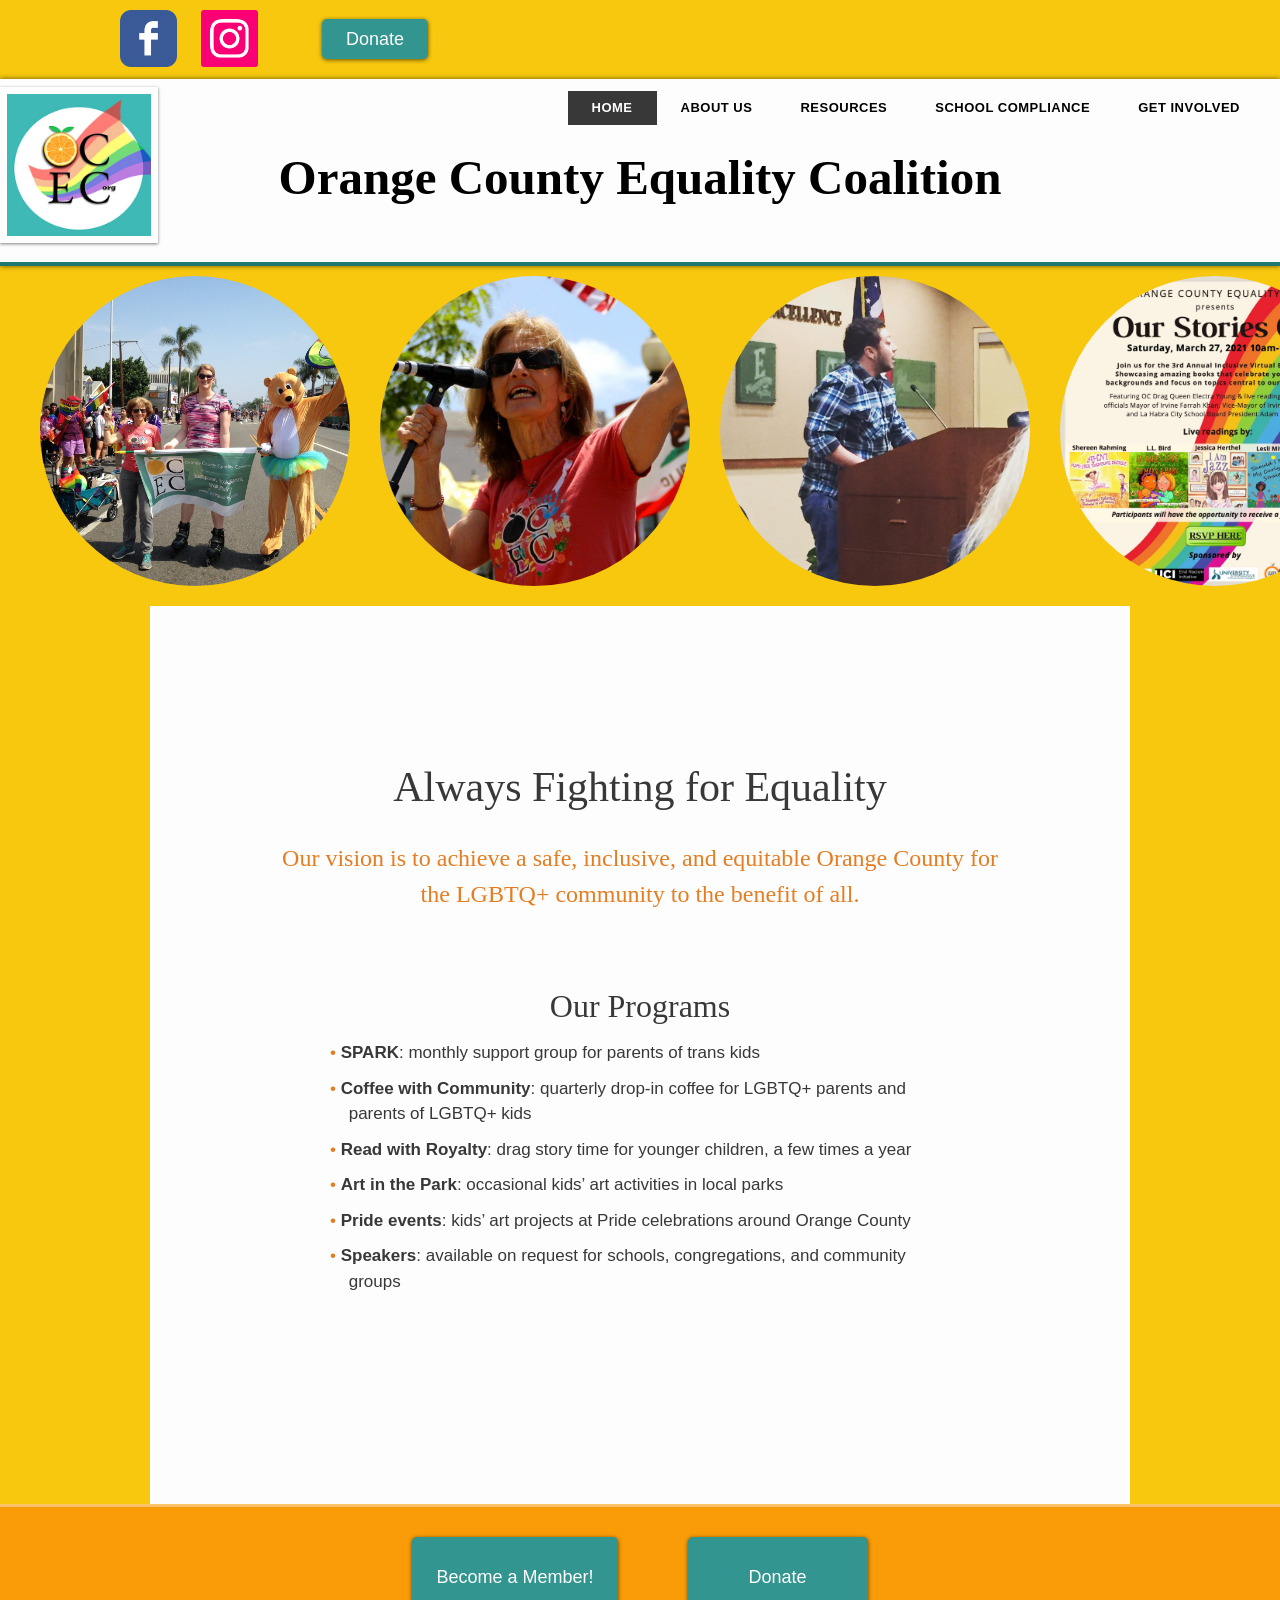
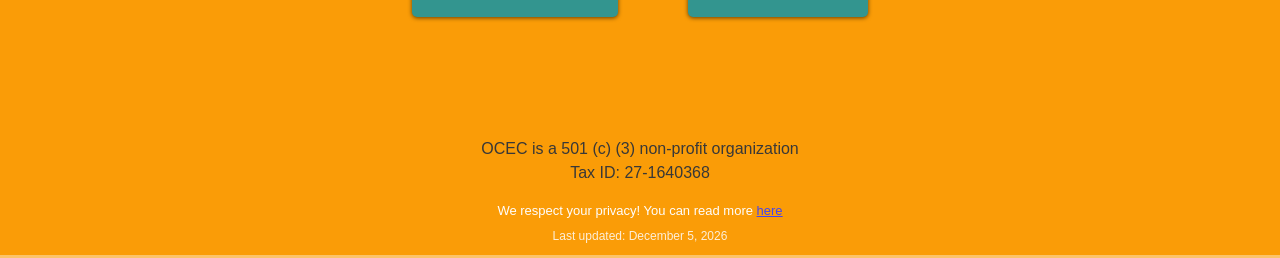
<file: docs/index.html>
<!DOCTYPE html>
<html lang="en">
<head>
  <meta charset="utf-8">
  <meta name="viewport" content="width=device-width, initial-scale=1">
  <title>Orange County Equality Coalition</title>
  <meta name="description" content="Orange County Equality Coalition engages with educational entities to ensure the fair, just and equal treatement of LGBT students. www.ocequality.org">
  <link rel="stylesheet" href="style.css">
  <link rel="icon" href="images/logo.jpg">
</head>
<body class="bg-yellow">

  <div class="topbar">
    <div class="social">
      <a href="https://www.facebook.com/ocequalitycoalition"><img src="images/icon-facebook.png" alt="Facebook"></a>
      <a href="https://www.instagram.com/oc_equality_coalition/"><img src="images/icon-instagram.png" alt="Instagram"></a>
    </div>
    <a class="btn" href="https://www.paypal.com/cgi-bin/webscr?cmd=_s-xclick&amp;hosted_button_id=NUNM4JJ5QY3QN">Donate</a>
  </div>

  <header class="site-header">
    <a class="logo" href="index.html"><img src="images/logo.jpg" alt="OCEC logo"></a>
    <nav class="site-nav">
      <ul>
        <li class="active"><a href="index.html">Home</a></li>
        <li><a href="about-us.html">About Us</a></li>
        <li><a href="resources.html">Resources</a>
          <ul>
            <li><a href="resources.html">General Resources</a></li>
            <li><a href="educational-support.html">Educational Support</a></li>
          </ul>
        </li>
        <li><a href="taskforce.html">School Compliance</a>
          <ul>
            <li><a href="school-compliance-task-force.html">School Compliance Task Force</a></li>
            <li><a href="legal-action.html">CA Dept of Ed. Lawsuit</a></li>
          </ul>
        </li>
        <li><a href="membership.html">Get Involved</a></li>
      </ul>
    </nav>
    <h1 class="site-title"><a href="index.html">Orange County Equality Coalition</a></h1>
  </header>

  <main>

    <div class="gallery">
      <img src="images/gallery-01.jpg" alt="">
      <img src="images/gallery-02.jpg" alt="">
      <img src="images/gallery-03.jpg" alt="">
      <img src="images/gallery-04.jpg" alt="">
      <img src="images/gallery-05.jpg" alt="">
      <img src="images/gallery-06.jpg" alt="">
      <img src="images/gallery-08.jpg" alt="">
      <img src="images/gallery-09.jpg" alt="">
      <img src="images/gallery-10.jpg" alt="">
      <img src="images/gallery-11.jpg" alt="">
      <img src="images/gallery-12.jpg" alt="">
      <img src="images/gallery-13.jpg" alt="">
      <img src="images/gallery-14.jpg" alt="">
      <img src="images/gallery-15.jpg" alt="">
      <img src="images/gallery-17.jpg" alt="">
      <img src="images/gallery-18.jpg" alt="">
      <img src="images/gallery-19.jpg" alt="">
      <img src="images/gallery-20.jpg" alt="">
      <img src="images/gallery-21.jpg" alt="">
      <img src="images/gallery-22.jpg" alt="">
    </div>

    <section class="home-panel">
      <h2>Always Fighting for Equality</h2>
      <p class="vision">Our vision is to achieve a safe, inclusive, and equitable Orange County for the LGBTQ+ community to the benefit of all.</p>
      <h2 class="programs-title">Our Programs</h2>
      <ul class="programs-list">
        <li><strong>SPARK</strong>: monthly support group for parents of trans kids</li>
        <li><strong>Coffee with Community</strong>: quarterly drop-in coffee for LGBTQ+ parents and parents of LGBTQ+ kids</li>
        <li><strong>Read with Royalty</strong>: drag story time for younger children, a few times a year</li>
        <li><strong>Art in the Park</strong>: occasional kids&rsquo; art activities in local parks</li>
        <li><strong>Pride events</strong>: kids&rsquo; art projects at Pride celebrations around Orange County</li>
        <li><strong>Speakers</strong>: available on request for schools, congregations, and community groups</li>
      </ul>
    </section>

  </main>

  <footer class="site-footer">
    <div class="actions">
      <a class="btn large" href="membership.html">Become a Member!</a>
      <a class="btn large" href="https://www.paypal.com/cgi-bin/webscr?cmd=_s-xclick&amp;hosted_button_id=NUNM4JJ5QY3QN">Donate</a>
    </div>
    <p class="note">OCEC is a 501 (c) (3) non-profit organization<br>Tax ID: 27-1640368</p>
    <p class="privacy">We respect your privacy! You can read more <a href="files/privacy-policy.pdf">here</a></p>
    <p class="last-updated">Last updated: <time id="last-updated"></time></p>
  </footer>

  <script src="site.js"></script>
</body>
</html>
</file>
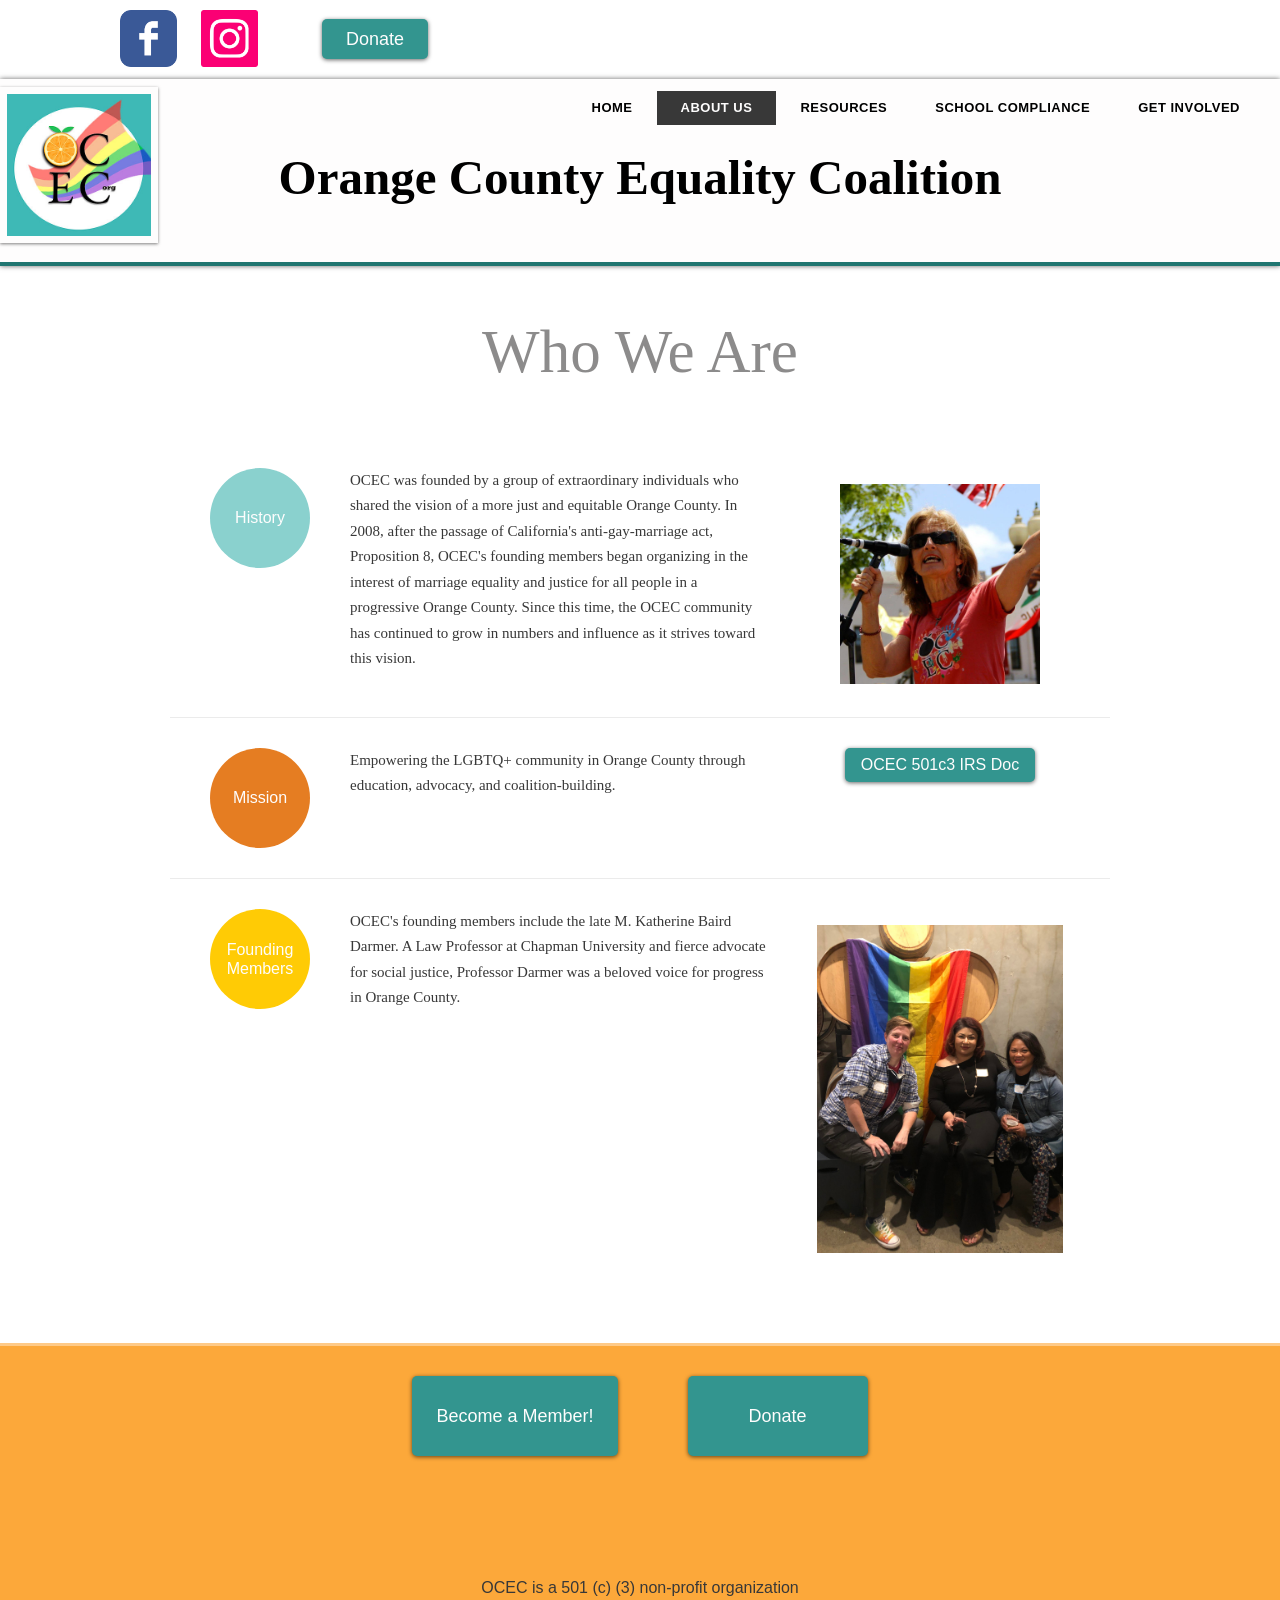
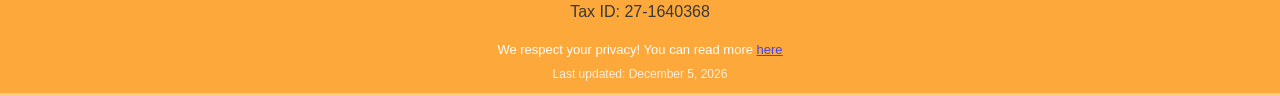
<file: docs/about-us.html>
<!DOCTYPE html>
<html lang="en">
<head>
  <meta charset="utf-8">
  <meta name="viewport" content="width=device-width, initial-scale=1">
  <title>About Us | Orange County Equality Coalition</title>
  <meta name="description" content="Orange County Equality Coalition is a collection of community members that are passinate about fostering equality in Orange County.">
  <link rel="stylesheet" href="style.css">
  <link rel="icon" href="images/logo.jpg">
</head>
<body class="">

  <div class="topbar">
    <div class="social">
      <a href="https://www.facebook.com/ocequalitycoalition"><img src="images/icon-facebook.png" alt="Facebook"></a>
      <a href="https://www.instagram.com/oc_equality_coalition/"><img src="images/icon-instagram.png" alt="Instagram"></a>
    </div>
    <a class="btn" href="https://www.paypal.com/cgi-bin/webscr?cmd=_s-xclick&amp;hosted_button_id=NUNM4JJ5QY3QN">Donate</a>
  </div>

  <header class="site-header">
    <a class="logo" href="index.html"><img src="images/logo.jpg" alt="OCEC logo"></a>
    <nav class="site-nav">
      <ul>
        <li><a href="index.html">Home</a></li>
        <li class="active"><a href="about-us.html">About Us</a></li>
        <li><a href="resources.html">Resources</a>
          <ul>
            <li><a href="educational-support.html">Educational Support</a></li>
          </ul>
        </li>
        <li><a href="taskforce.html">School Compliance</a>
          <ul>
            <li><a href="school-compliance-task-force.html">School Compliance Task Force</a></li>
            <li><a href="legal-action.html">CA Dept of Ed. Lawsuit</a></li>
          </ul>
        </li>
        <li><a href="membership.html">Get Involved</a></li>
      </ul>
    </nav>
    <h1 class="site-title"><a href="index.html">Orange County Equality Coalition</a></h1>
  </header>

  <main>

    <section class="content">
      <h2 class="page-title" style="font-size:61px">Who We Are</h2>
      <div class="rule"></div>

      <div class="about-row">
        <div class="badge teal">History</div>
        <p class="text">OCEC was founded by a group of extraordinary individuals who shared the vision of a more just and equitable Orange County. In 2008, after the passage of California's anti-gay-marriage act, Proposition 8, OCEC's founding members began organizing in the interest of marriage equality and justice for all people in a progressive Orange County. Since this time, the OCEC community has continued to grow in numbers and influence as it strives toward this vision.</p>
        <div class="side"><img src="images/about-history.jpg" alt="" width="200"></div>
      </div>

      <div class="about-row">
        <div class="badge orange">Mission</div>
        <p class="text">Empowering the LGBTQ+ community in Orange County through education, advocacy, and coalition-building.</p>
        <div class="side"><a class="btn small" href="files/ocec-501c3-irs-letter.pdf">OCEC 501c3 IRS Doc</a></div>
      </div>

      <div class="about-row">
        <div class="badge yellow">Founding Members</div>
        <p class="text">OCEC's founding members include the late M. Katherine Baird Darmer. A Law Professor at Chapman University and fierce advocate for social justice, Professor Darmer was a beloved voice for progress in Orange County.</p>
        <div class="side"><img src="images/about-founders.jpg" alt="" width="246"></div>
      </div>
    </section>

  </main>

  <footer class="site-footer">
    <div class="actions">
      <a class="btn large" href="membership.html">Become a Member!</a>
      <a class="btn large" href="https://www.paypal.com/cgi-bin/webscr?cmd=_s-xclick&amp;hosted_button_id=NUNM4JJ5QY3QN">Donate</a>
    </div>
    <p class="note">OCEC is a 501 (c) (3) non-profit organization<br>Tax ID: 27-1640368</p>
    <p class="privacy">We respect your privacy! You can read more <a href="files/privacy-policy.pdf">here</a></p>
    <p class="last-updated">Last updated: <time id="last-updated"></time></p>
  </footer>

  <script src="site.js"></script>
</body>
</html>
</file>
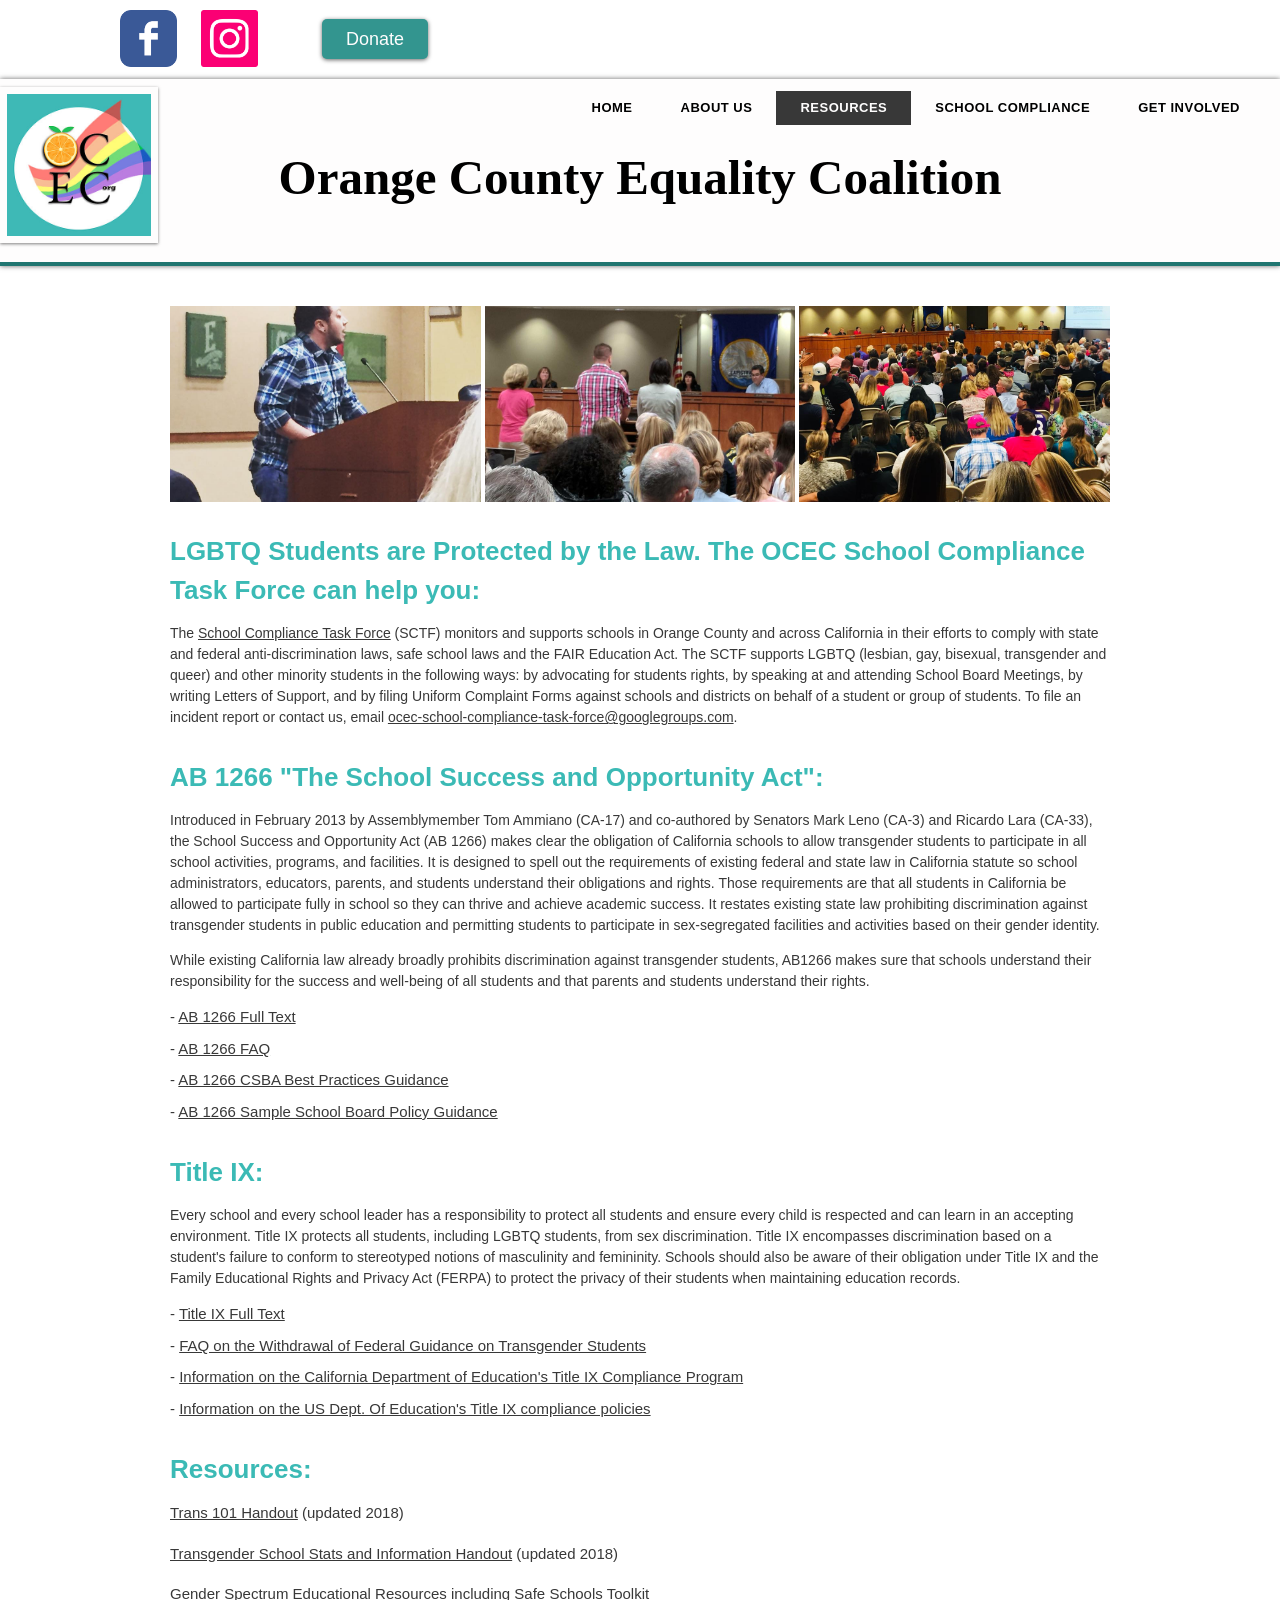
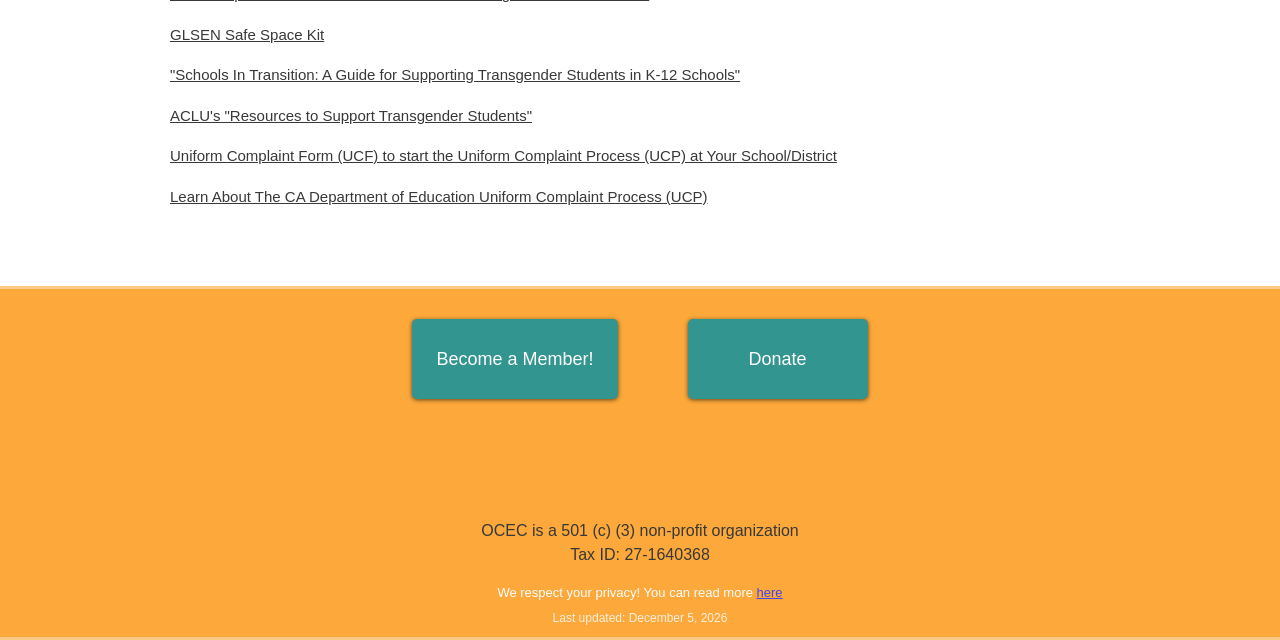
<file: docs/educational-support.html>
<!DOCTYPE html>
<html lang="en">
<head>
  <meta charset="utf-8">
  <meta name="viewport" content="width=device-width, initial-scale=1">
  <title>Educational Support | Orange County Equality Coalition</title>
  <meta name="description" content="">
  <link rel="stylesheet" href="style.css">
  <link rel="icon" href="images/logo.jpg">
</head>
<body class="">

  <div class="topbar">
    <div class="social">
      <a href="https://www.facebook.com/ocequalitycoalition"><img src="images/icon-facebook.png" alt="Facebook"></a>
      <a href="https://www.instagram.com/oc_equality_coalition/"><img src="images/icon-instagram.png" alt="Instagram"></a>
    </div>
    <a class="btn" href="https://www.paypal.com/cgi-bin/webscr?cmd=_s-xclick&amp;hosted_button_id=NUNM4JJ5QY3QN">Donate</a>
  </div>

  <header class="site-header">
    <a class="logo" href="index.html"><img src="images/logo.jpg" alt="OCEC logo"></a>
    <nav class="site-nav">
      <ul>
        <li><a href="index.html">Home</a></li>
        <li><a href="about-us.html">About Us</a></li>
        <li class="active"><a href="resources.html">Resources</a>
          <ul>
            <li><a href="educational-support.html">Educational Support</a></li>
          </ul>
        </li>
        <li><a href="taskforce.html">School Compliance</a>
          <ul>
            <li><a href="school-compliance-task-force.html">School Compliance Task Force</a></li>
            <li><a href="legal-action.html">CA Dept of Ed. Lawsuit</a></li>
          </ul>
        </li>
        <li><a href="membership.html">Get Involved</a></li>
      </ul>
    </nav>
    <h1 class="site-title"><a href="index.html">Orange County Equality Coalition</a></h1>
  </header>

  <main>

    <section class="content edu">
      <div class="banner">
        <img src="images/edu-banner-1.jpg" alt="">
        <img src="images/edu-banner-2.jpg" alt="">
        <img src="images/edu-banner-3.jpg" alt="">
      </div>

      <h2>LGBTQ Students are Protected by the Law. The OCEC School Compliance Task Force can help you:</h2>
      <p>The <a href="taskforce.html">School Compliance Task Force</a> (SCTF) monitors and supports schools in Orange County and across California in their efforts to comply with state and federal anti-discrimination laws, safe school laws and the FAIR Education Act. The SCTF supports LGBTQ (lesbian, gay, bisexual, transgender and queer) and other minority students in the following ways: by advocating for students rights, by speaking at and attending School Board Meetings, by writing Letters of Support, and by filing Uniform Complaint Forms against schools and districts on behalf of a student or group of students. To file an incident report or contact us, email <a href="mailto:ocec-school-compliance-task-force@googlegroups.com?subject=SCTF Help Request">ocec-school-compliance-task-force@googlegroups.com</a>.</p>

      <h2>AB 1266 "The School Success and Opportunity Act":</h2>
      <p>Introduced in February 2013 by Assemblymember Tom Ammiano (CA-17) and co-authored by Senators Mark Leno (CA-3) and Ricardo Lara (CA-33), the School Success and Opportunity Act (AB 1266) makes clear the obligation of California schools to allow transgender students to participate in all school activities, programs, and facilities. It is designed to spell out the requirements of existing federal and state law in California statute so school administrators, educators, parents, and students understand their obligations and rights. Those requirements are that all students in California be allowed to participate fully in school so they can thrive and achieve academic success. It restates existing state law prohibiting discrimination against transgender students in public education and permitting students to participate in sex-segregated facilities and activities based on their gender identity.</p>
      <p>While existing California law already broadly prohibits discrimination against transgender students, AB1266 makes sure that schools understand their responsibility for the success and well-being of all students and that parents and students understand their rights.</p>
      <ul class="links">
        <li><a href="http://leginfo.legislature.ca.gov/faces/billNavClient.xhtml?bill_id=200320040AB1266">AB 1266 Full Text</a></li>
        <li><a href="https://www.cde.ca.gov/re/di/eo/faqs.asp">AB 1266 FAQ</a></li>
        <li><a href="https://www.csba.org/Advocacy/~/media/CSBA/Files/Advocacy/ELA/2014_03_AB1266_FinalGuidance.ashx">AB 1266 CSBA Best Practices Guidance</a></li>
        <li><a href="http://www.smcoe.org/assets/files/AB1266%20(1).pdf">AB 1266 Sample School Board Policy Guidance</a></li>
      </ul>

      <h2>Title IX:</h2>
      <p>Every school and every school leader has a responsibility to protect all students and ensure every child is respected and can learn in an accepting environment. Title IX protects all students, including LGBTQ students, from sex discrimination. Title IX encompasses discrimination based on a student's failure to conform to stereotyped notions of masculinity and femininity. Schools should also be aware of their obligation under Title IX and the Family Educational Rights and Privacy Act (FERPA) to protect the privacy of their students when maintaining education records.</p>
      <ul class="links">
        <li><a href="https://www.dol.gov/oasam/regs/statutes/titleix.htm">Title IX Full Text</a></li>
        <li><a href="https://www.transequality.org/sites/default/files/docs/resources/FAQ%20on%20the%20withdrawal%20of%20federal%20guidance%20on%20transgender%20students_0.pdf">FAQ on the Withdrawal of Federal Guidance on Transgender Students</a></li>
        <li><a href="http://www.cde.ca.gov/re/di/eo/genequitytitleix.asp">Information on the California Department of Education's Title IX Compliance Program</a></li>
        <li><a href="https://www2.ed.gov/about/offices/list/ocr/docs/tix_dis.html">Information on the US Dept. Of Education's Title IX compliance policies</a></li>
      </ul>

      <h2>Resources:</h2>
      <ul class="links spaced">
        <li><a href="files/trans-101-handout-2018.pdf">Trans 101 Handout</a> (updated 2018)</li>
        <li><a href="files/transgender-school-stats-handout-2018.pdf">Transgender School Stats and Information Handout</a> (updated 2018)</li>
        <li><a href="https://www.genderspectrum.org/resources/education-2/">Gender Spectrum Educational Resources including Safe Schools Toolkit</a></li>
        <li><a href="https://www.glsen.org/safespace">GLSEN Safe Space Kit</a></li>
        <li><a href="https://www.genderspectrum.org/staging/wp-content/uploads/2015/08/Schools-in-Transition-2015.pdf">"Schools In Transition: A Guide for Supporting Transgender Students in K-12 Schools"</a></li>
        <li><a href="https://www.aclu.org/library-lgbt-youth-schools-resources-and-links">ACLU's "Resources to Support Transgender Students"</a></li>
        <li><a href="files/uniform-complaint-form.docx">Uniform Complaint Form (UCF) to start the Uniform Complaint Process (UCP) at Your School/District</a></li>
        <li><a href="http://www.cde.ca.gov/re/cp/uc/">Learn About The CA Department of Education Uniform Complaint Process (UCP)</a></li>
      </ul>
    </section>

  </main>

  <footer class="site-footer">
    <div class="actions">
      <a class="btn large" href="membership.html">Become a Member!</a>
      <a class="btn large" href="https://www.paypal.com/cgi-bin/webscr?cmd=_s-xclick&amp;hosted_button_id=NUNM4JJ5QY3QN">Donate</a>
    </div>
    <p class="note">OCEC is a 501 (c) (3) non-profit organization<br>Tax ID: 27-1640368</p>
    <p class="privacy">We respect your privacy! You can read more <a href="files/privacy-policy.pdf">here</a></p>
    <p class="last-updated">Last updated: <time id="last-updated"></time></p>
  </footer>

  <script src="site.js"></script>
</body>
</html>
</file>
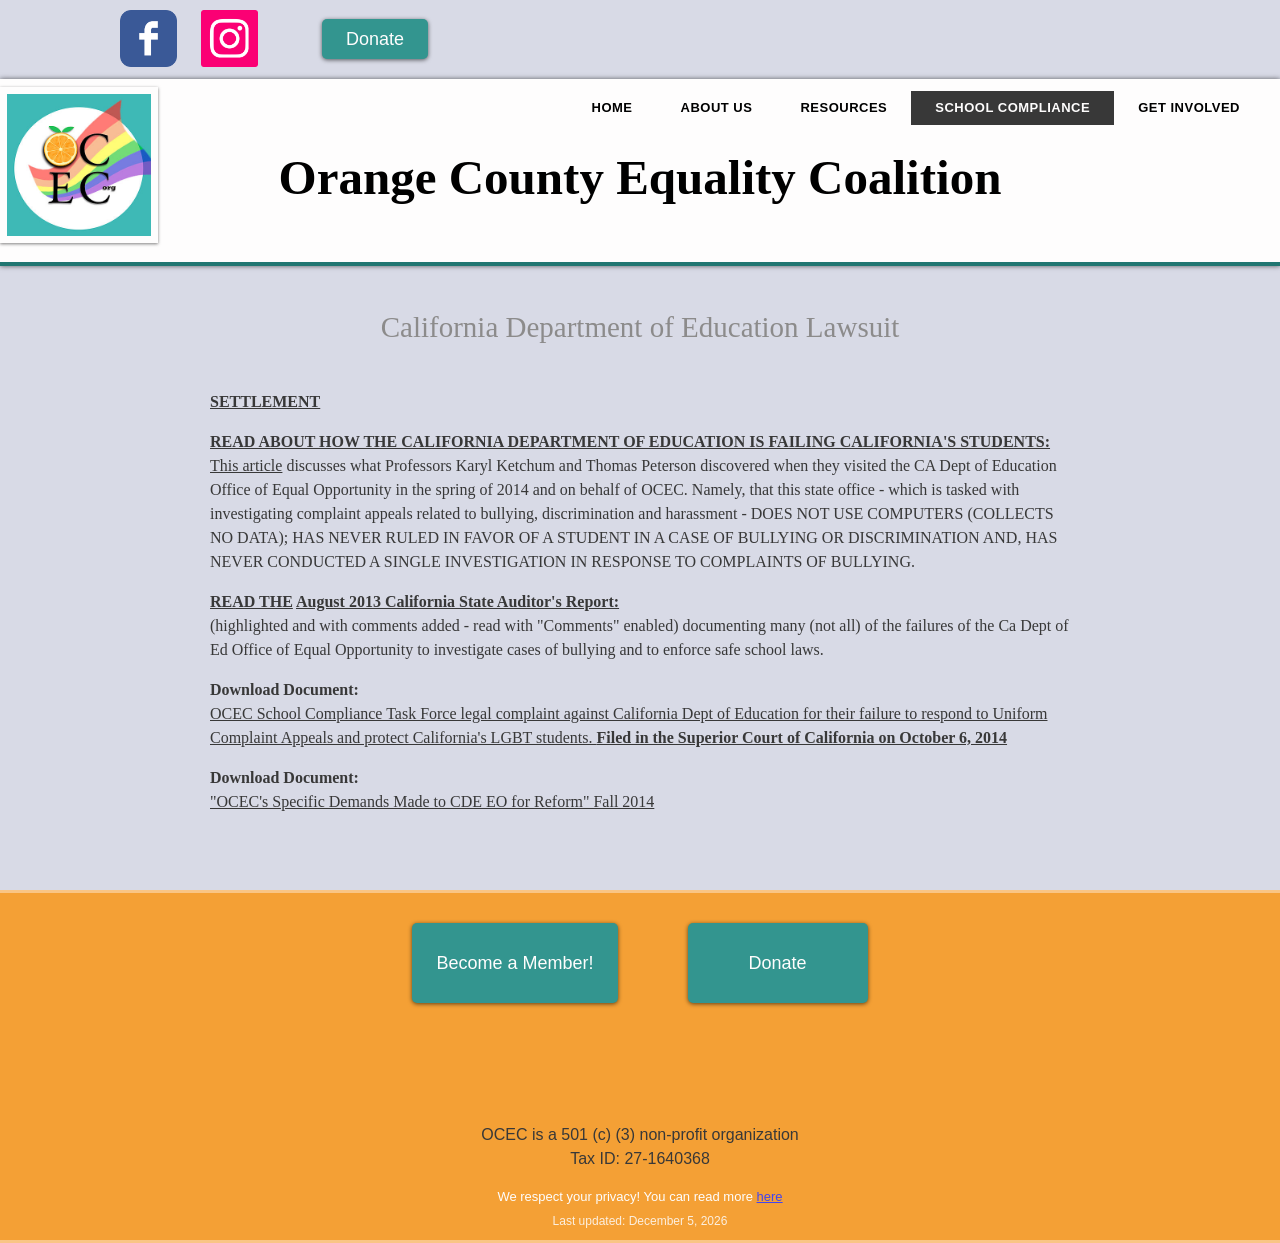
<file: docs/legal-action.html>
<!DOCTYPE html>
<html lang="en">
<head>
  <meta charset="utf-8">
  <meta name="viewport" content="width=device-width, initial-scale=1">
  <title>Legal Actions | Orange County Equality Coalition</title>
  <meta name="description" content="">
  <link rel="stylesheet" href="style.css">
  <link rel="icon" href="images/logo.jpg">
</head>
<body class="bg-lavender">

  <div class="topbar">
    <div class="social">
      <a href="https://www.facebook.com/ocequalitycoalition"><img src="images/icon-facebook.png" alt="Facebook"></a>
      <a href="https://www.instagram.com/oc_equality_coalition/"><img src="images/icon-instagram.png" alt="Instagram"></a>
    </div>
    <a class="btn" href="https://www.paypal.com/cgi-bin/webscr?cmd=_s-xclick&amp;hosted_button_id=NUNM4JJ5QY3QN">Donate</a>
  </div>

  <header class="site-header">
    <a class="logo" href="index.html"><img src="images/logo.jpg" alt="OCEC logo"></a>
    <nav class="site-nav">
      <ul>
        <li><a href="index.html">Home</a></li>
        <li><a href="about-us.html">About Us</a></li>
        <li><a href="resources.html">Resources</a>
          <ul>
            <li><a href="educational-support.html">Educational Support</a></li>
          </ul>
        </li>
        <li class="active"><a href="taskforce.html">School Compliance</a>
          <ul>
            <li><a href="school-compliance-task-force.html">School Compliance Task Force</a></li>
            <li><a href="legal-action.html">CA Dept of Ed. Lawsuit</a></li>
          </ul>
        </li>
        <li><a href="membership.html">Get Involved</a></li>
      </ul>
    </nav>
    <h1 class="site-title"><a href="index.html">Orange County Equality Coalition</a></h1>
  </header>

  <main>

    <section class="content narrow prose legal">
      <h2 class="page-title" style="font-size:29px"><a href="files/sctf-complaint-v-cde-2014-10-06.pdf" style="text-decoration:none">California Department of Education Lawsuit</a></h2>

      <p><a href="files/cde-lawsuit-settlement.pdf"><strong>SETTLEMENT</strong></a></p>

      <p><a href="files/cde-failing-students-ketchum-peterson.pdf"><strong>READ ABOUT HOW THE CALIFORNIA DEPARTMENT OF EDUCATION IS FAILING CALIFORNIA'S STUDENTS:</strong></a><br>
      <a href="files/cde-failing-students-ketchum-peterson.pdf">This article</a> discusses what Professors Karyl Ketchum and Thomas Peterson discovered when they visited the CA Dept of Education Office of Equal Opportunity in the spring of 2014 and on behalf of OCEC. Namely, that this state office - which is tasked with investigating complaint appeals related to bullying, discrimination and harassment - DOES NOT USE COMPUTERS (COLLECTS NO DATA); HAS NEVER RULED IN FAVOR OF A STUDENT IN A CASE OF BULLYING OR DISCRIMINATION AND, HAS NEVER CONDUCTED A SINGLE INVESTIGATION IN RESPONSE TO COMPLAINTS OF BULLYING.</p>

      <p><strong><u>READ THE</u> <a href="files/ca-state-auditor-report-2013-annotated.pdf">August 2013 California State Auditor's Report:</a></strong><br>
      (highlighted and with comments added - read with "Comments" enabled) documenting many (not all) of the failures of the Ca Dept of Ed Office of Equal Opportunity to investigate cases of bullying and to enforce safe school laws.</p>

      <p><strong>Download Document:</strong><br>
      <a href="files/sctf-complaint-v-cde-2014-10-06.pdf">OCEC School Compliance Task Force legal complaint against California Dept of Education for their failure to respond to Uniform Complaint Appeals and protect California's LGBT students. <strong>Filed in the Superior Court of California on October 6, 2014</strong></a></p>

      <p><strong>Download Document:</strong><br>
      <a href="files/ocec-demands-to-cde-eo-fall-2014.pdf">"OCEC's Specific Demands Made to CDE EO for Reform" Fall 2014</a></p>
    </section>

  </main>

  <footer class="site-footer">
    <div class="actions">
      <a class="btn large" href="membership.html">Become a Member!</a>
      <a class="btn large" href="https://www.paypal.com/cgi-bin/webscr?cmd=_s-xclick&amp;hosted_button_id=NUNM4JJ5QY3QN">Donate</a>
    </div>
    <p class="note">OCEC is a 501 (c) (3) non-profit organization<br>Tax ID: 27-1640368</p>
    <p class="privacy">We respect your privacy! You can read more <a href="files/privacy-policy.pdf">here</a></p>
    <p class="last-updated">Last updated: <time id="last-updated"></time></p>
  </footer>

  <script src="site.js"></script>
</body>
</html>
</file>
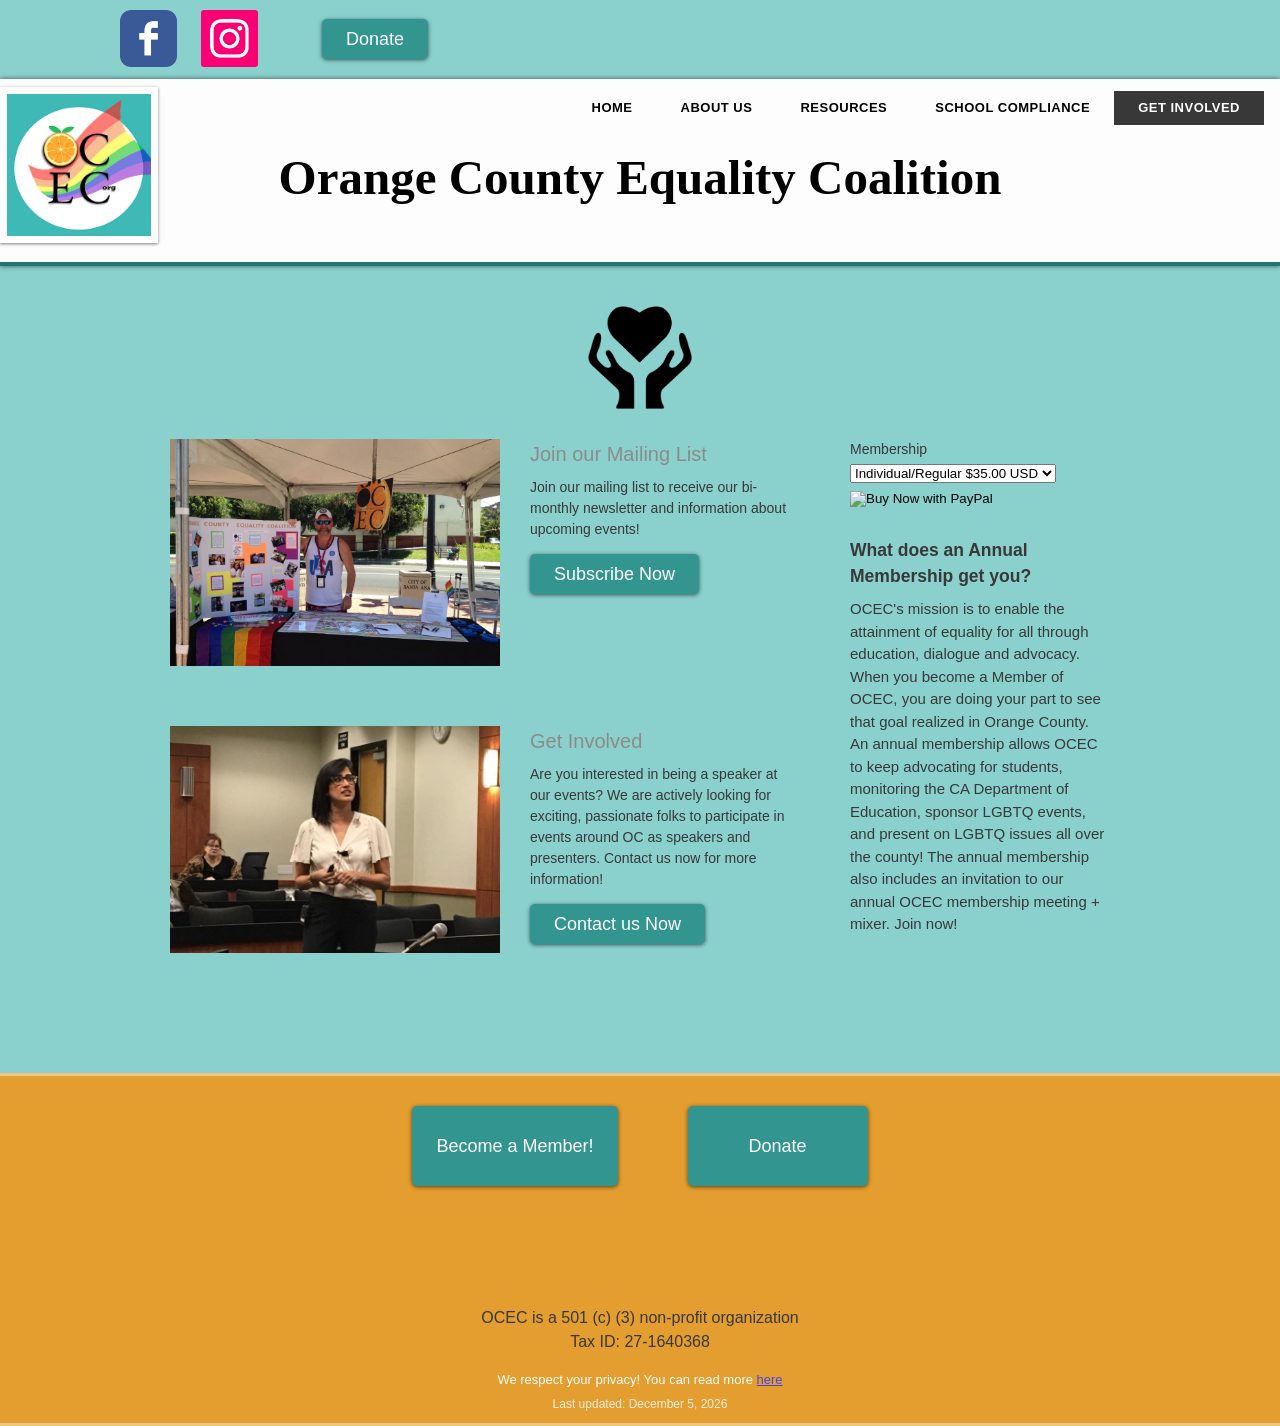
<file: docs/membership.html>
<!DOCTYPE html>
<html lang="en">
<head>
  <meta charset="utf-8">
  <meta name="viewport" content="width=device-width, initial-scale=1">
  <title>Membership | Orange County Equality Coalition</title>
  <meta name="description" content="">
  <link rel="stylesheet" href="style.css">
  <link rel="icon" href="images/logo.jpg">
</head>
<body class="bg-teal">

  <div class="topbar">
    <div class="social">
      <a href="https://www.facebook.com/ocequalitycoalition"><img src="images/icon-facebook.png" alt="Facebook"></a>
      <a href="https://www.instagram.com/oc_equality_coalition/"><img src="images/icon-instagram.png" alt="Instagram"></a>
    </div>
    <a class="btn" href="https://www.paypal.com/cgi-bin/webscr?cmd=_s-xclick&amp;hosted_button_id=NUNM4JJ5QY3QN">Donate</a>
  </div>

  <header class="site-header">
    <a class="logo" href="index.html"><img src="images/logo.jpg" alt="OCEC logo"></a>
    <nav class="site-nav">
      <ul>
        <li><a href="index.html">Home</a></li>
        <li><a href="about-us.html">About Us</a></li>
        <li><a href="resources.html">Resources</a>
          <ul>
            <li><a href="educational-support.html">Educational Support</a></li>
          </ul>
        </li>
        <li><a href="taskforce.html">School Compliance</a>
          <ul>
            <li><a href="school-compliance-task-force.html">School Compliance Task Force</a></li>
            <li><a href="legal-action.html">CA Dept of Ed. Lawsuit</a></li>
          </ul>
        </li>
        <li class="active"><a href="membership.html">Get Involved</a></li>
      </ul>
    </nav>
    <h1 class="site-title"><a href="index.html">Orange County Equality Coalition</a></h1>
  </header>

  <main>

    <section class="content">
      <img class="icon-center" src="images/icon-heart-hands.png" alt="">

      <div class="two-col">
        <div>
          <div class="feature-row">
            <img src="images/membership-booth.jpg" alt="">
            <div>
              <h3>Join our Mailing List</h3>
              <p>Join our mailing list to receive our bi-monthly newsletter and information about upcoming events!</p>
              <a class="btn" href="http://ocequality.us13.list-manage.com/subscribe?u=32cebb1883b3714039d7b4fb1&amp;id=360f5e3c44">Subscribe Now</a>
            </div>
          </div>

          <div class="feature-row">
            <img src="images/membership-speaker.jpg" alt="">
            <div>
              <h3>Get Involved</h3>
              <p>Are you interested in being a speaker at our events? We are actively looking for exciting, passionate folks to participate in events around OC as speakers and presenters. Contact us now for more information!</p>
              <a class="btn" href="mailto:ocequality@gmail.com?subject=I want to be part of OCEC!">Contact us Now</a>
            </div>
          </div>
        </div>

        <aside>
          <form class="paypal-membership" action="https://www.paypal.com/cgi-bin/webscr" method="post" target="_top">
            <input type="hidden" name="cmd" value="_s-xclick">
            <input type="hidden" name="hosted_button_id" value="RUN8XRRLFBSPL">
            <input type="hidden" name="on0" value="Membership">
            <input type="hidden" name="currency_code" value="USD">
            <label for="membership-level">Membership</label>
            <select id="membership-level" name="os0">
              <option value="Individual/Regular">Individual/Regular $35.00 USD</option>
              <option value="Family">Family $50.00 USD</option>
              <option value="Student">Student $10.00 USD</option>
              <option value="Senior (60+)">Senior (60+) $25.00 USD</option>
              <option value="Senior Family">Senior Family $40.00 USD</option>
              <option value="Lifetime">Lifetime $1,000.00 USD</option>
            </select>
            <input type="image" src="https://www.paypalobjects.com/en_US/i/btn/btn_buynowCC_LG.gif" name="submit" alt="Buy Now with PayPal">
          </form>

          <h3><strong>What does an Annual Membership get you?</strong></h3>
          <p>OCEC's mission is to enable the attainment of equality for all through education, dialogue and advocacy. When you become a Member of OCEC, you are doing your part to see that goal realized in Orange County. An annual membership allows OCEC to keep advocating for students, monitoring the CA Department of Education, sponsor LGBTQ events, and present on LGBTQ issues all over the county! The annual membership also includes an invitation to our annual OCEC membership meeting + mixer. Join now!</p>
        </aside>
      </div>
    </section>

  </main>

  <footer class="site-footer">
    <div class="actions">
      <a class="btn large" href="membership.html">Become a Member!</a>
      <a class="btn large" href="https://www.paypal.com/cgi-bin/webscr?cmd=_s-xclick&amp;hosted_button_id=NUNM4JJ5QY3QN">Donate</a>
    </div>
    <p class="note">OCEC is a 501 (c) (3) non-profit organization<br>Tax ID: 27-1640368</p>
    <p class="privacy">We respect your privacy! You can read more <a href="files/privacy-policy.pdf">here</a></p>
    <p class="last-updated">Last updated: <time id="last-updated"></time></p>
  </footer>

  <script src="site.js"></script>
</body>
</html>
</file>
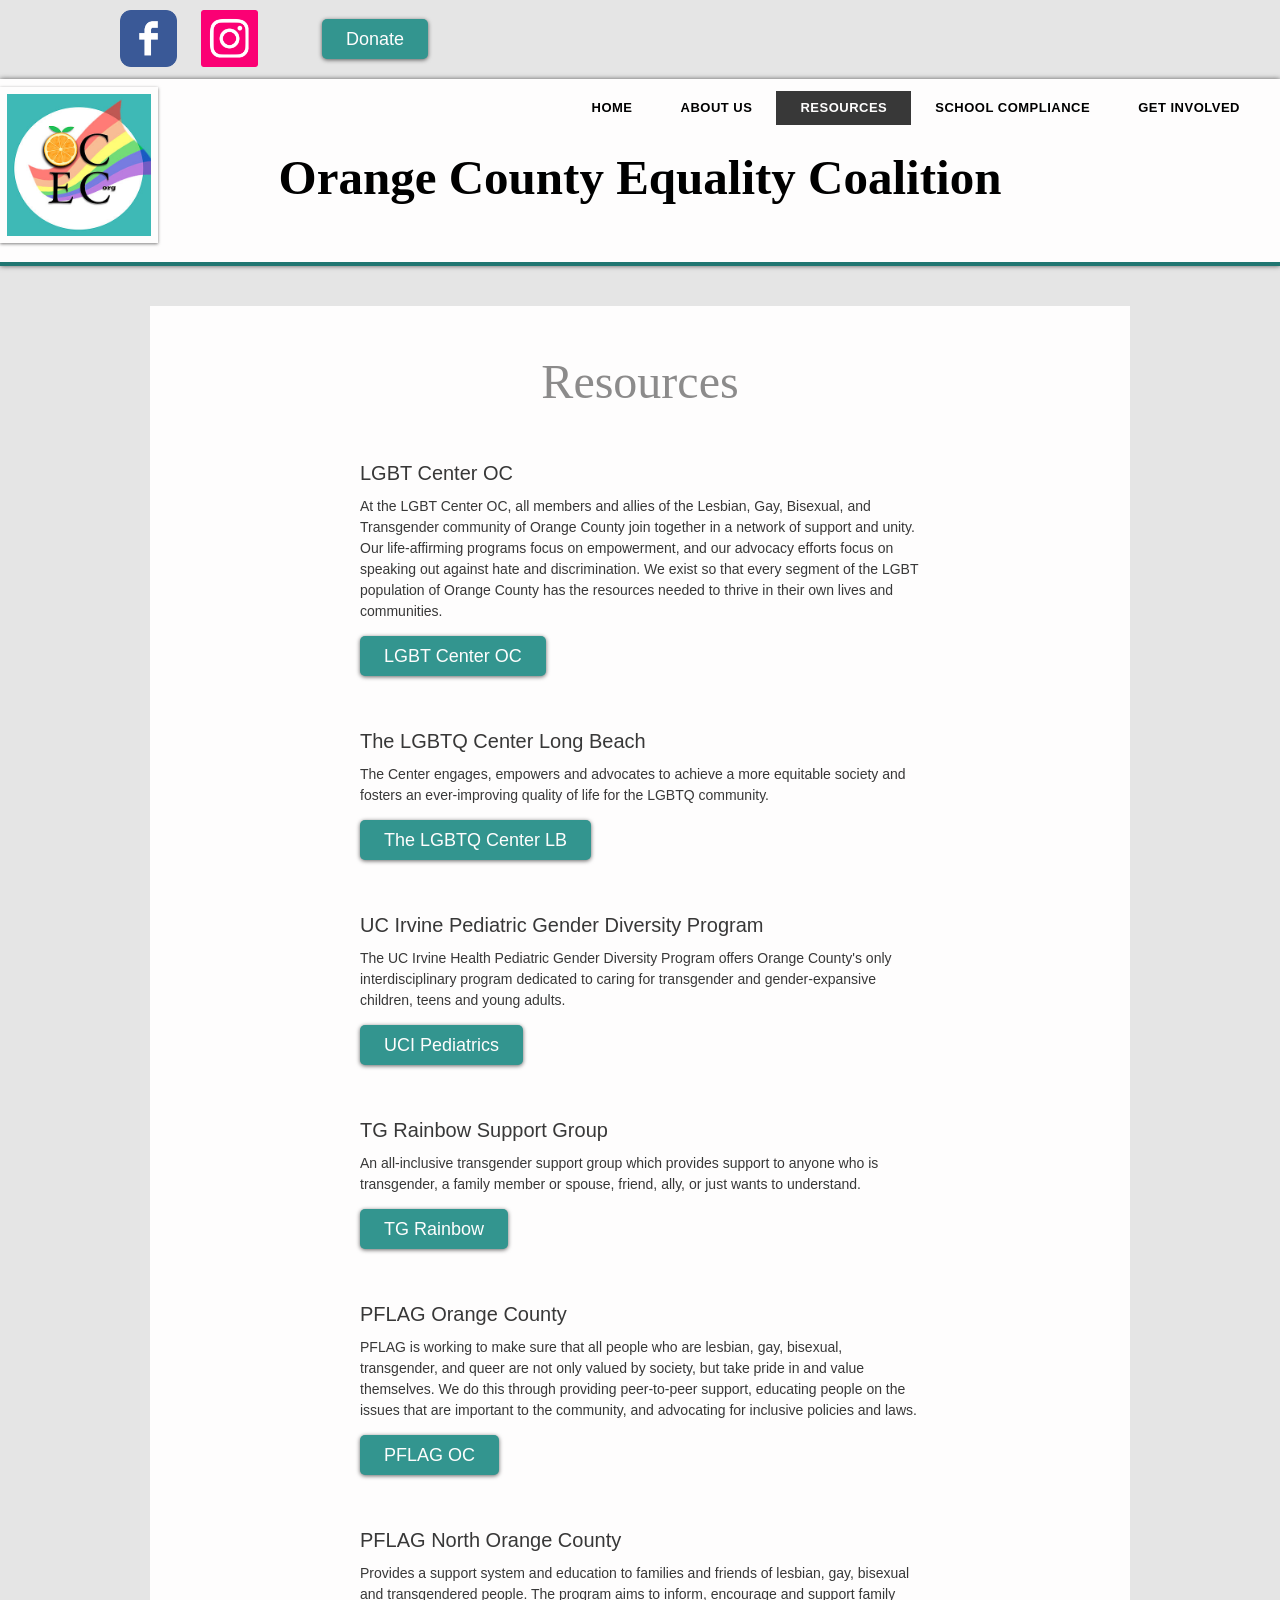
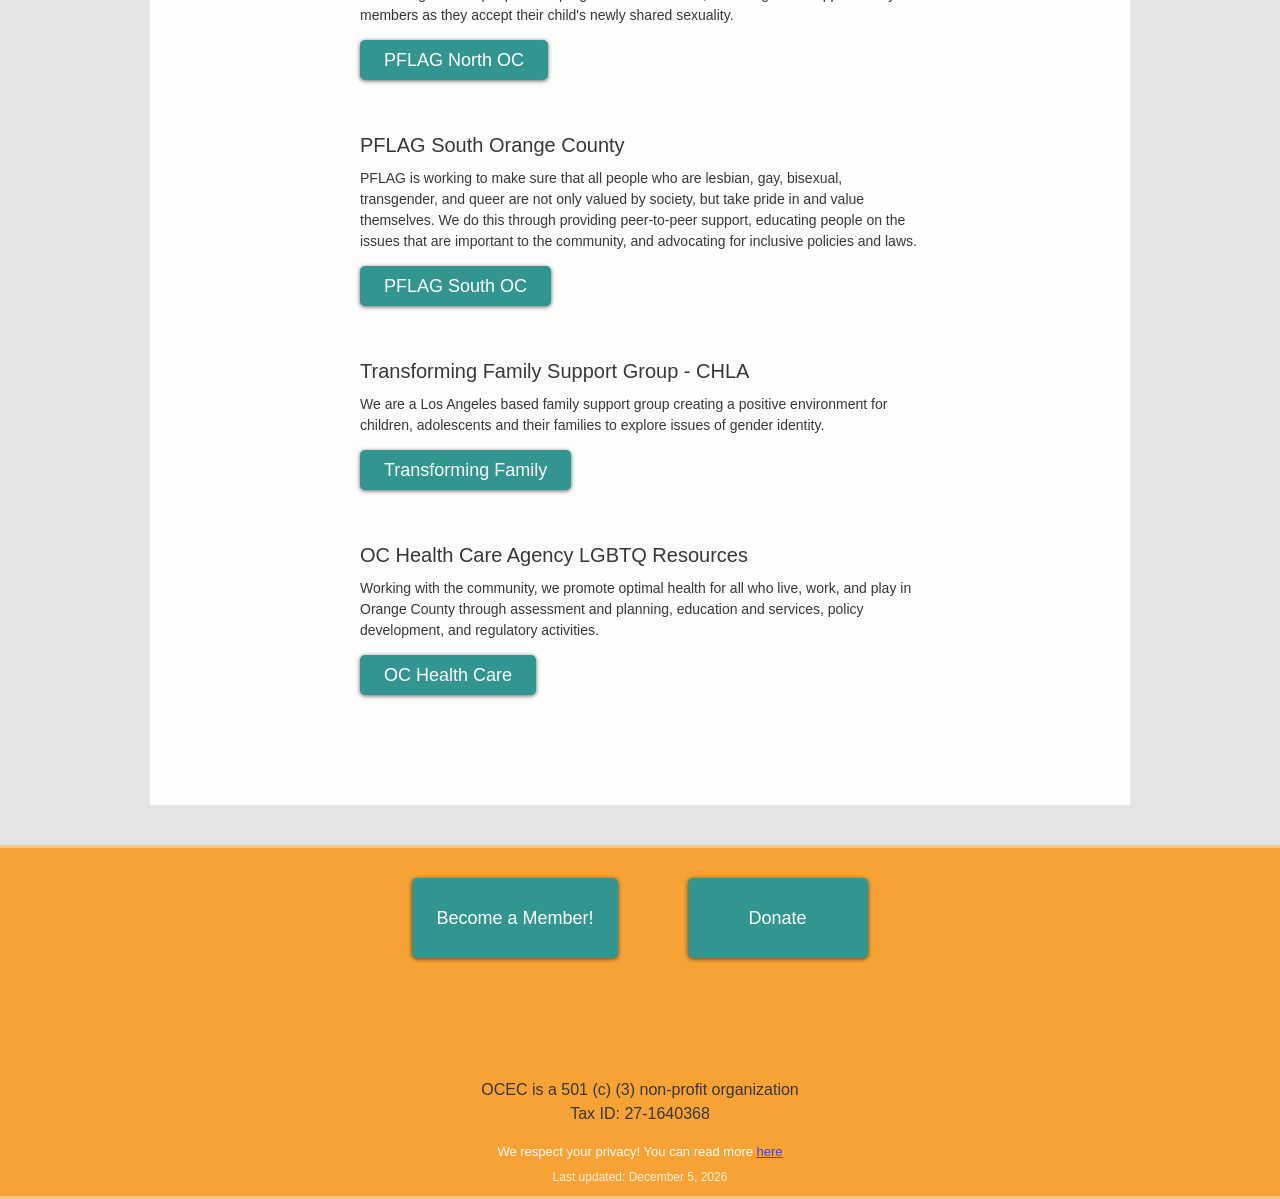
<file: docs/resources.html>
<!DOCTYPE html>
<html lang="en">
<head>
  <meta charset="utf-8">
  <meta name="viewport" content="width=device-width, initial-scale=1">
  <title>Resources | Orange County Equality Coalition</title>
  <meta name="description" content="Tools and Resources to help build a stronger community.">
  <link rel="stylesheet" href="style.css">
  <link rel="icon" href="images/logo.jpg">
</head>
<body class="bg-gray">

  <div class="topbar">
    <div class="social">
      <a href="https://www.facebook.com/ocequalitycoalition"><img src="images/icon-facebook.png" alt="Facebook"></a>
      <a href="https://www.instagram.com/oc_equality_coalition/"><img src="images/icon-instagram.png" alt="Instagram"></a>
    </div>
    <a class="btn" href="https://www.paypal.com/cgi-bin/webscr?cmd=_s-xclick&amp;hosted_button_id=NUNM4JJ5QY3QN">Donate</a>
  </div>

  <header class="site-header">
    <a class="logo" href="index.html"><img src="images/logo.jpg" alt="OCEC logo"></a>
    <nav class="site-nav">
      <ul>
        <li><a href="index.html">Home</a></li>
        <li><a href="about-us.html">About Us</a></li>
        <li class="active"><a href="resources.html">Resources</a>
          <ul>
            <li><a href="educational-support.html">Educational Support</a></li>
          </ul>
        </li>
        <li><a href="taskforce.html">School Compliance</a>
          <ul>
            <li><a href="school-compliance-task-force.html">School Compliance Task Force</a></li>
            <li><a href="legal-action.html">CA Dept of Ed. Lawsuit</a></li>
          </ul>
        </li>
        <li><a href="membership.html">Get Involved</a></li>
      </ul>
    </nav>
    <h1 class="site-title"><a href="index.html">Orange County Equality Coalition</a></h1>
  </header>

  <main>

    <section class="content panel">
      <h2 class="page-title">Resources</h2>
      <div class="resource">
        <h3>LGBT Center OC</h3>
        <p>At the LGBT Center OC, all members and allies of the Lesbian, Gay, Bisexual, and Transgender community of Orange County join together in a network of support and unity. Our life-affirming programs focus on empowerment, and our advocacy efforts focus on speaking out against hate and discrimination. We exist so that every segment of the LGBT population of Orange County has the resources needed to thrive in their own lives and communities.</p>
        <a class="btn" href="https://www.lgbtcenteroc.org/">LGBT Center OC</a>
      </div>
      <div class="resource">
        <h3>The LGBTQ Center Long Beach</h3>
        <p>The Center engages, empowers and advocates to achieve a more equitable society and fosters an ever-improving quality of life for the LGBTQ community.</p>
        <a class="btn" href="https://www.centerlb.org/">The LGBTQ Center LB</a>
      </div>
      <div class="resource">
        <h3>UC Irvine Pediatric Gender Diversity Program</h3>
        <p>The UC Irvine Health Pediatric Gender Diversity Program offers Orange County's only interdisciplinary program dedicated to caring for transgender and gender-expansive children, teens and young adults.</p>
        <a class="btn" href="http://www.ucirvinehealth.org/medical-services/pediatric-gender-diversity">UCI Pediatrics</a>
      </div>
      <div class="resource">
        <h3>TG Rainbow Support Group</h3>
        <p>An all-inclusive transgender support group which provides support to anyone who is transgender, a family member or spouse, friend, ally, or just wants to understand.</p>
        <a class="btn" href="http://www.mach25media.com/tgr.html">TG Rainbow</a>
      </div>
      <div class="resource">
        <h3>PFLAG Orange County</h3>
        <p>PFLAG is working to make sure that all people who are lesbian, gay, bisexual, transgender, and queer are not only valued by society, but take pride in and value themselves. We do this through providing peer-to-peer support, educating people on the issues that are important to the community, and advocating for inclusive policies and laws.</p>
        <a class="btn" href="https://www.pflag.org/chapter/pflag-orange-county">PFLAG OC</a>
      </div>
      <div class="resource">
        <h3>PFLAG North Orange County</h3>
        <p>Provides a support system and education to families and friends of lesbian, gay, bisexual and transgendered people. The program aims to inform, encourage and support family members as they accept their child's newly shared sexuality.</p>
        <a class="btn" href="http://www.icarol.info/ResourceView2.aspx?org=2287&amp;agencynum=44620562">PFLAG North OC</a>
      </div>
      <div class="resource">
        <h3>PFLAG South Orange County</h3>
        <p>PFLAG is working to make sure that all people who are lesbian, gay, bisexual, transgender, and queer are not only valued by society, but take pride in and value themselves. We do this through providing peer-to-peer support, educating people on the issues that are important to the community, and advocating for inclusive policies and laws.</p>
        <a class="btn" href="https://www.pflag.org/chapter/pflag-south-orange-countylaguna-hills">PFLAG South OC</a>
      </div>
      <div class="resource">
        <h3>Transforming Family Support Group - CHLA</h3>
        <p>We are a Los Angeles based family support group creating a positive environment for children, adolescents and their families to explore issues of gender identity.</p>
        <a class="btn" href="https://www.transformingfamily.org/">Transforming Family</a>
      </div>
      <div class="resource">
        <h3>OC Health Care Agency LGBTQ Resources</h3>
        <p>Working with the community, we promote optimal health for all who live, work, and play in Orange County through assessment and planning, education and services, policy development, and regulatory activities.</p>
        <a class="btn" href="http://www.ochealthinfo.com/bhs/about/pi/early/oc_accept/resources">OC Health Care</a>
      </div>
    </section>

  </main>

  <footer class="site-footer">
    <div class="actions">
      <a class="btn large" href="membership.html">Become a Member!</a>
      <a class="btn large" href="https://www.paypal.com/cgi-bin/webscr?cmd=_s-xclick&amp;hosted_button_id=NUNM4JJ5QY3QN">Donate</a>
    </div>
    <p class="note">OCEC is a 501 (c) (3) non-profit organization<br>Tax ID: 27-1640368</p>
    <p class="privacy">We respect your privacy! You can read more <a href="files/privacy-policy.pdf">here</a></p>
    <p class="last-updated">Last updated: <time id="last-updated"></time></p>
  </footer>

  <script src="site.js"></script>
</body>
</html>
</file>
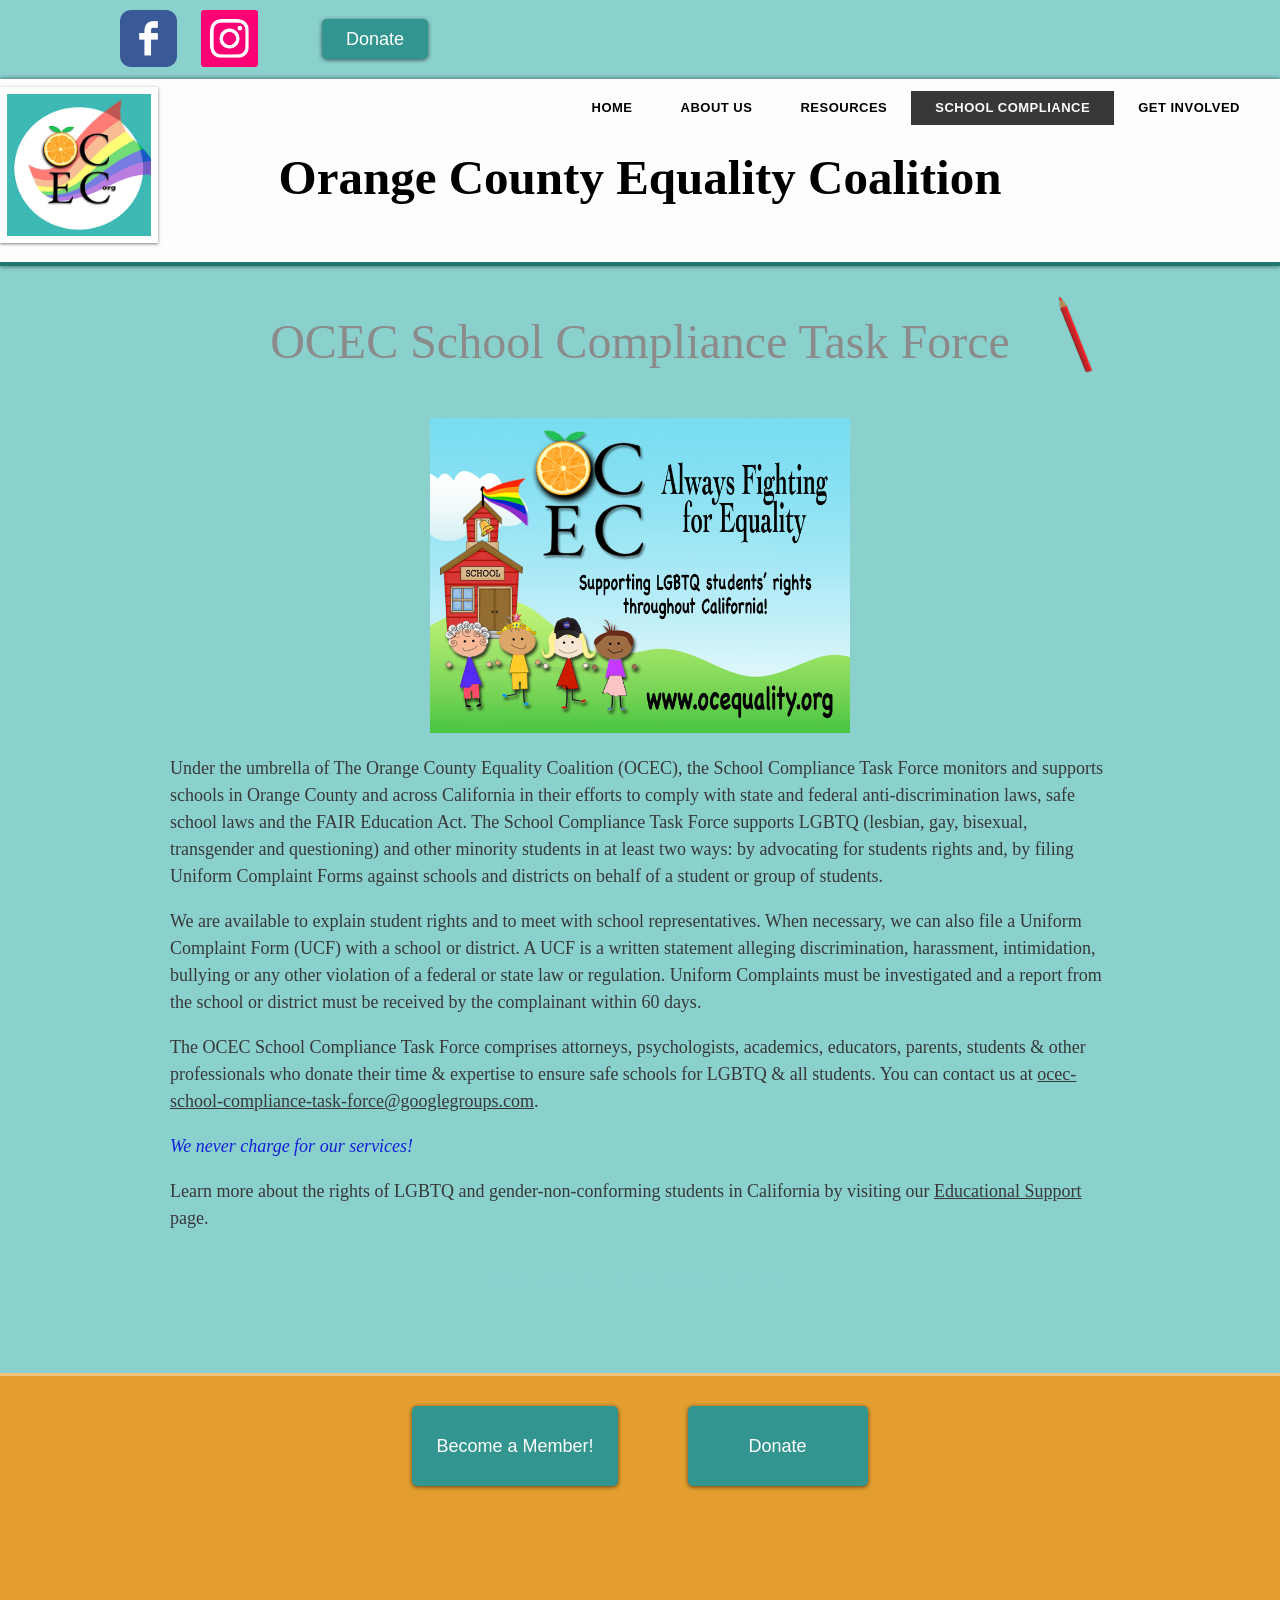
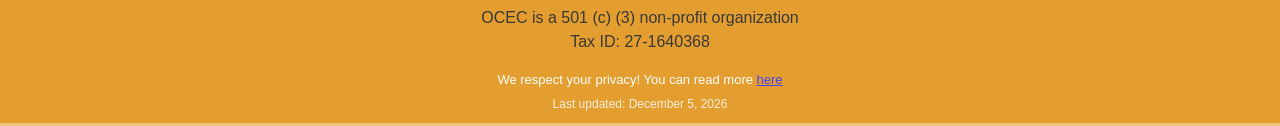
<file: docs/school-compliance-task-force.html>
<!DOCTYPE html>
<html lang="en">
<head>
  <meta charset="utf-8">
  <meta name="viewport" content="width=device-width, initial-scale=1">
  <title>School Compliance Task Force | Orange County Equality Coalition</title>
  <meta name="description" content="We are available to explain student rights and to meet with school representatives and when necessary, we can also file a Uniform Complaint Form.">
  <link rel="stylesheet" href="style.css">
  <link rel="icon" href="images/logo.jpg">
</head>
<body class="bg-teal">

  <div class="topbar">
    <div class="social">
      <a href="https://www.facebook.com/ocequalitycoalition"><img src="images/icon-facebook.png" alt="Facebook"></a>
      <a href="https://www.instagram.com/oc_equality_coalition/"><img src="images/icon-instagram.png" alt="Instagram"></a>
    </div>
    <a class="btn" href="https://www.paypal.com/cgi-bin/webscr?cmd=_s-xclick&amp;hosted_button_id=NUNM4JJ5QY3QN">Donate</a>
  </div>

  <header class="site-header">
    <a class="logo" href="index.html"><img src="images/logo.jpg" alt="OCEC logo"></a>
    <nav class="site-nav">
      <ul>
        <li><a href="index.html">Home</a></li>
        <li><a href="about-us.html">About Us</a></li>
        <li><a href="resources.html">Resources</a>
          <ul>
            <li><a href="educational-support.html">Educational Support</a></li>
          </ul>
        </li>
        <li class="active"><a href="taskforce.html">School Compliance</a>
          <ul>
            <li><a href="school-compliance-task-force.html">School Compliance Task Force</a></li>
            <li><a href="legal-action.html">CA Dept of Ed. Lawsuit</a></li>
          </ul>
        </li>
        <li><a href="membership.html">Get Involved</a></li>
      </ul>
    </nav>
    <h1 class="site-title"><a href="index.html">Orange County Equality Coalition</a></h1>
  </header>

  <main>

    <section class="content">
      <div class="title-with-icon">
        <h2 class="page-title">OCEC School Compliance Task Force</h2>
        <img src="images/icon-pencil.png" alt="">
      </div>
      <p class="center"><img src="images/sctf-poster.png" alt="OCEC School Compliance Task Force: Always Fighting for Equality. Supporting LGBTQ students' rights throughout California." width="420"></p>

      <div class="prose">
        <p>Under the umbrella of The Orange County Equality Coalition (OCEC), the School Compliance Task Force monitors and supports schools in Orange County and across California in their efforts to comply with state and federal anti-discrimination laws, safe school laws and the FAIR Education Act. The School Compliance Task Force supports LGBTQ (lesbian, gay, bisexual, transgender and questioning) and other minority students in at least two ways: by advocating for students rights and, by filing Uniform Complaint Forms against schools and districts on behalf of a student or group of students.</p>
        <p>We are available to explain student rights and to meet with school representatives. When necessary, we can also file a Uniform Complaint Form (UCF) with a school or district. A UCF is a written statement alleging discrimination, harassment, intimidation, bullying or any other violation of a federal or state law or regulation. Uniform Complaints must be investigated and a report from the school or district must be received by the complainant within 60 days.</p>
        <p>The OCEC School Compliance Task Force comprises attorneys, psychologists, academics, educators, parents, students &amp; other professionals who donate their time &amp; expertise to ensure safe schools for LGBTQ &amp; all students. You can contact us at <a href="mailto:ocec-school-compliance-task-force@googlegroups.com?subject=SCTF Help Request">ocec-school-compliance-task-force@googlegroups.com</a>.</p>
        <p class="highlight">We never charge for our services!</p>
        <p>Learn more about the rights of LGBTQ and gender-non-conforming students in California by visiting our <a href="educational-support.html">Educational Support</a> page.</p>
      </div>

      <p class="donate-tf"><a href="https://www.paypal.com/cgi-bin/webscr?cmd=_s-xclick&amp;hosted_button_id=NUNM4JJ5QY3QN">Donate to The Task Force</a></p>
    </section>

  </main>

  <footer class="site-footer">
    <div class="actions">
      <a class="btn large" href="membership.html">Become a Member!</a>
      <a class="btn large" href="https://www.paypal.com/cgi-bin/webscr?cmd=_s-xclick&amp;hosted_button_id=NUNM4JJ5QY3QN">Donate</a>
    </div>
    <p class="note">OCEC is a 501 (c) (3) non-profit organization<br>Tax ID: 27-1640368</p>
    <p class="privacy">We respect your privacy! You can read more <a href="files/privacy-policy.pdf">here</a></p>
    <p class="last-updated">Last updated: <time id="last-updated"></time></p>
  </footer>

  <script src="site.js"></script>
</body>
</html>
</file>
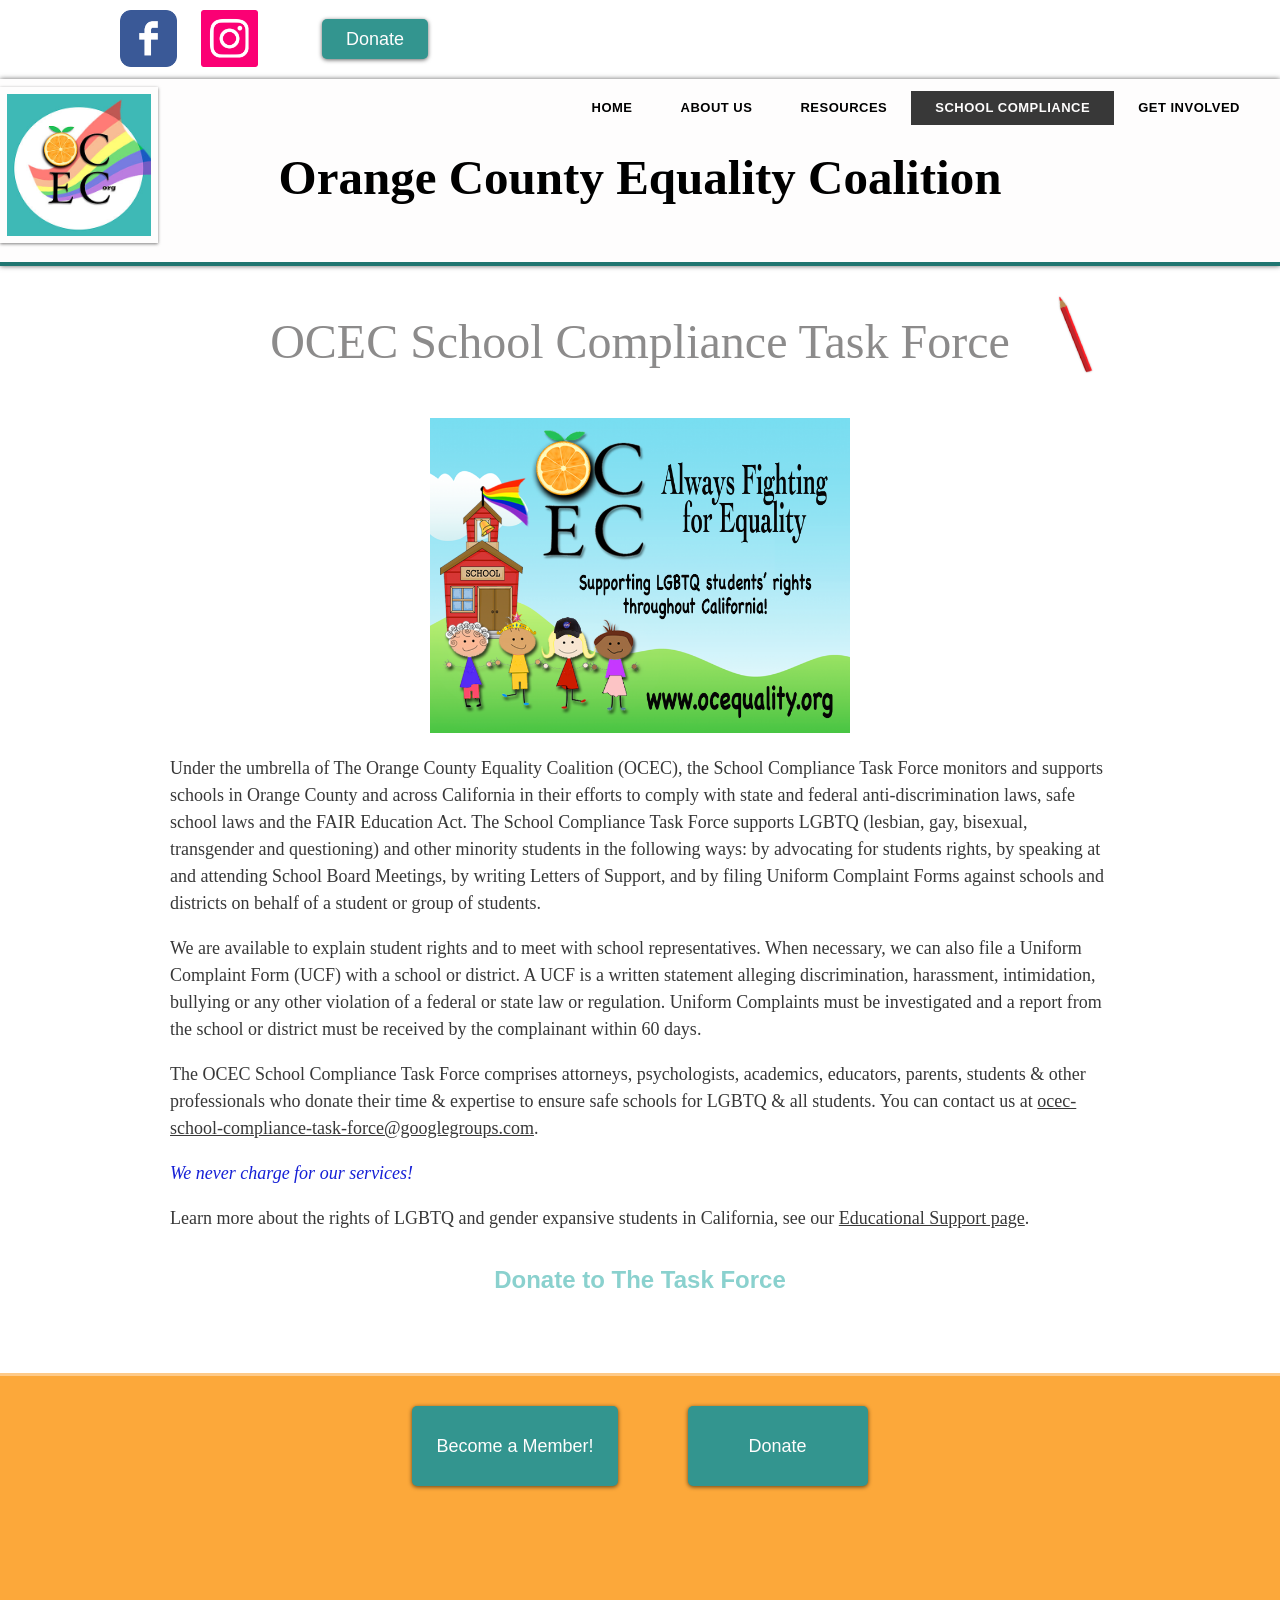
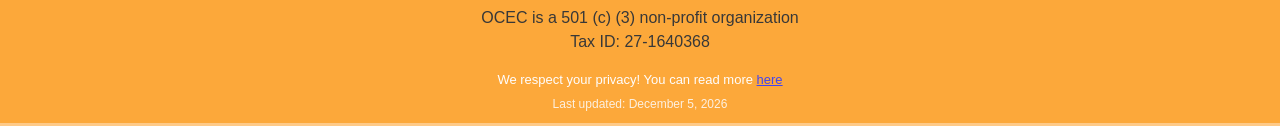
<file: docs/taskforce.html>
<!DOCTYPE html>
<html lang="en">
<head>
  <meta charset="utf-8">
  <meta name="viewport" content="width=device-width, initial-scale=1">
  <title>School Task Force | Orange County Equality Coalition</title>
  <meta name="description" content="">
  <link rel="stylesheet" href="style.css">
  <link rel="icon" href="images/logo.jpg">
</head>
<body class="">

  <div class="topbar">
    <div class="social">
      <a href="https://www.facebook.com/ocequalitycoalition"><img src="images/icon-facebook.png" alt="Facebook"></a>
      <a href="https://www.instagram.com/oc_equality_coalition/"><img src="images/icon-instagram.png" alt="Instagram"></a>
    </div>
    <a class="btn" href="https://www.paypal.com/cgi-bin/webscr?cmd=_s-xclick&amp;hosted_button_id=NUNM4JJ5QY3QN">Donate</a>
  </div>

  <header class="site-header">
    <a class="logo" href="index.html"><img src="images/logo.jpg" alt="OCEC logo"></a>
    <nav class="site-nav">
      <ul>
        <li><a href="index.html">Home</a></li>
        <li><a href="about-us.html">About Us</a></li>
        <li><a href="resources.html">Resources</a>
          <ul>
            <li><a href="educational-support.html">Educational Support</a></li>
          </ul>
        </li>
        <li class="active"><a href="taskforce.html">School Compliance</a>
          <ul>
            <li><a href="school-compliance-task-force.html">School Compliance Task Force</a></li>
            <li><a href="legal-action.html">CA Dept of Ed. Lawsuit</a></li>
          </ul>
        </li>
        <li><a href="membership.html">Get Involved</a></li>
      </ul>
    </nav>
    <h1 class="site-title"><a href="index.html">Orange County Equality Coalition</a></h1>
  </header>

  <main>

    <section class="content">
      <div class="title-with-icon">
        <h2 class="page-title">OCEC School Compliance Task Force</h2>
        <img src="images/icon-pencil.png" alt="">
      </div>
      <p class="center"><img src="images/sctf-poster.png" alt="OCEC School Compliance Task Force: Always Fighting for Equality. Supporting LGBTQ students' rights throughout California." width="420"></p>

      <div class="prose">
        <p>Under the umbrella of The Orange County Equality Coalition (OCEC), the School Compliance Task Force monitors and supports schools in Orange County and across California in their efforts to comply with state and federal anti-discrimination laws, safe school laws and the FAIR Education Act. The School Compliance Task Force supports LGBTQ (lesbian, gay, bisexual, transgender and questioning) and other minority students in the following ways: by advocating for students rights, by speaking at and attending School Board Meetings, by writing Letters of Support, and by filing Uniform Complaint Forms against schools and districts on behalf of a student or group of students.</p>
        <p>We are available to explain student rights and to meet with school representatives. When necessary, we can also file a Uniform Complaint Form (UCF) with a school or district. A UCF is a written statement alleging discrimination, harassment, intimidation, bullying or any other violation of a federal or state law or regulation. Uniform Complaints must be investigated and a report from the school or district must be received by the complainant within 60 days.</p>
        <p>The OCEC School Compliance Task Force comprises attorneys, psychologists, academics, educators, parents, students &amp; other professionals who donate their time &amp; expertise to ensure safe schools for LGBTQ &amp; all students. You can contact us at <a href="mailto:ocec-school-compliance-task-force@googlegroups.com?subject=SCTF Help Request">ocec-school-compliance-task-force@googlegroups.com</a>.</p>
        <p class="highlight">We never charge for our services!</p>
        <p>Learn more about the rights of LGBTQ and gender expansive students in California, see our <a href="educational-support.html">Educational Support page</a>.</p>
      </div>

      <p class="donate-tf"><a href="https://www.paypal.com/cgi-bin/webscr?cmd=_s-xclick&amp;hosted_button_id=NUNM4JJ5QY3QN">Donate to The Task Force</a></p>
    </section>

  </main>

  <footer class="site-footer">
    <div class="actions">
      <a class="btn large" href="membership.html">Become a Member!</a>
      <a class="btn large" href="https://www.paypal.com/cgi-bin/webscr?cmd=_s-xclick&amp;hosted_button_id=NUNM4JJ5QY3QN">Donate</a>
    </div>
    <p class="note">OCEC is a 501 (c) (3) non-profit organization<br>Tax ID: 27-1640368</p>
    <p class="privacy">We respect your privacy! You can read more <a href="files/privacy-policy.pdf">here</a></p>
    <p class="last-updated">Last updated: <time id="last-updated"></time></p>
  </footer>

  <script src="site.js"></script>
</body>
</html>
</file>
<file: docs/style.css>
/* Orange County Equality Coalition — site stylesheet
   Colors come from the original Wix theme; fonts are standard system fonts. */

:root {
  --teal: #33958f;
  --teal-light: #8ad1ce;
  --teal-dark: #207671;
  --teal-bright: #3bbab5;
  --yellow: #ffcb05;
  --orange: #f29913;
  --orange-text: #e57d22;
  --brown: #784115;
  --text: #383838;
  --heading-gray: #8c8b8b;
  --link-blue: #4345f0;
  --page-bg: #ffffff;
  --serif: Georgia, "Times New Roman", serif;
  --sans: "Helvetica Neue", Helvetica, Arial, sans-serif;
}

/* Per-page background colors (set as a class on <body>) */
body.bg-yellow { --page-bg: #f7c80e; }
body.bg-teal   { --page-bg: #8ad1ce; }
body.bg-gray   { --page-bg: #e5e5e5; }
body.bg-lavender { --page-bg: #d8dae6; }

* { box-sizing: border-box; }
body {
  margin: 0;
  font-family: var(--sans);
  font-size: 15px;
  line-height: 1.5;
  color: var(--text);
  background: var(--page-bg);
}
a { color: inherit; }
img { max-width: 100%; height: auto; }
h1, h2, h3 { margin: 0 0 0.5em; font-weight: normal; }
p { margin: 0 0 1em; }

/* ---------- Top bar: social icons + donate ---------- */
.topbar {
  display: flex;
  align-items: center;
  gap: 24px;
  padding: 10px 24px 12px 120px;
  max-width: 1280px;
  margin: 0 auto;
}
.topbar .social img { width: 57px; height: 57px; display: block; }
.topbar .social { display: flex; gap: 24px; }
.topbar .btn { margin-left: 40px; }

/* ---------- Header: logo, title, nav ---------- */
.site-header {
  position: relative;
  background: #fefdfd;
  border-bottom: 4px solid var(--teal-dark);
  box-shadow: 0 0 5px rgba(0,0,0,.6);
  min-height: 180px;
}
.site-header .logo {
  position: absolute;
  left: 0;
  top: 8px;
  width: 158px;
  padding: 7px;
  background: #fefdfd;
  box-shadow: 0 1px 3px rgba(0,0,0,.5);
}
.site-header .logo img { display: block; width: 100%; }
.site-header .site-title {
  text-align: center;
  font-family: var(--serif);
  font-weight: bold;
  font-size: 49px;
  line-height: 1.2;
  padding: 70px 180px 30px;
}
.site-header .site-title a { text-decoration: none; color: #000; }

.site-nav { position: absolute; top: 12px; right: 16px; }
.site-nav ul { list-style: none; margin: 0; padding: 0; display: flex; }
.site-nav li { position: relative; }
.site-nav a {
  display: block;
  padding: 7px 24px;
  font-size: 13px;
  font-weight: bold;
  letter-spacing: .5px;
  text-transform: uppercase;
  text-decoration: none;
  color: #000;
  white-space: nowrap;
}
.site-nav li.active > a { background: #383838; color: #fefdfd; }
.site-nav li:hover > a { background: #383838; color: #fefdfd; }
.site-nav li ul {
  display: none;
  position: absolute;
  top: 100%;
  left: 0;
  flex-direction: column;
  background: #fefdfd;
  box-shadow: 0 2px 6px rgba(0,0,0,.4);
  z-index: 10;
}
.site-nav li:hover ul { display: flex; }
.site-nav li ul a { text-transform: none; font-weight: normal; padding: 8px 16px; }
.site-nav li ul li:hover > a { background: var(--teal); color: #fefdfd; }

/* ---------- Page content ---------- */
.content {
  max-width: 980px;
  margin: 0 auto;
  padding: 40px 20px 60px;
}
.content.narrow { max-width: 900px; }
.content.panel { background: #fefdfd; margin-top: 40px; margin-bottom: 40px; }
.page-title {
  font-family: var(--serif);
  color: var(--heading-gray);
  font-size: 48px;
  text-align: center;
  margin-bottom: 40px;
}
.serif { font-family: var(--serif); }
.center { text-align: center; }

/* Buttons (the teal rounded buttons used throughout the site) */
.btn {
  display: inline-block;
  background: var(--teal);
  color: #fefdfd;
  font-size: 18px;
  line-height: 40px;
  padding: 0 24px;
  border-radius: 5px;
  box-shadow: 0 1px 4px rgba(0,0,0,.6);
  text-decoration: none;
  transition: background .3s;
}
.btn:hover { background: var(--brown); }
.btn.large { line-height: 80px; min-width: 180px; text-align: center; }
.btn.small { font-size: 16px; line-height: 34px; padding: 0 16px; }

/* ---------- Footer ---------- */
.site-footer {
  background: rgba(252,145,6,.79);
  border-top: 3px solid rgba(254,253,253,.4);
  border-bottom: 3px solid rgba(254,253,253,.4);
  text-align: center;
  padding: 30px 20px 10px;
}
.site-footer .actions { display: flex; justify-content: center; gap: 70px; flex-wrap: wrap; }
.site-footer .note { margin-top: 120px; font-size: 16px; }
.site-footer .privacy { font-size: 13px; color: #fefdfd; margin: 0; }
.site-footer .privacy a { color: var(--link-blue); }
.site-footer .last-updated { font-size: 12px; color: #fefdfd; margin: 6px 0 0; opacity: .85; }
.site-footer .last-updated:has(time:empty) { display: none; }

/* ---------- Home ---------- */
.gallery {
  display: flex;
  gap: 30px;
  overflow-x: auto;
  scroll-snap-type: x mandatory;
  padding: 10px 40px 20px;
}
.gallery img {
  flex: none;
  width: 310px;
  height: 310px;
  border-radius: 50%;
  object-fit: cover;
  scroll-snap-align: center;
}
.home-panel {
  background: #fefdfd;
  max-width: 980px;
  margin: 0 auto 0;
  padding: 150px 60px 200px;
  text-align: center;
}
.home-panel h2 { font-family: var(--serif); font-size: 42px; color: var(--text); }
.home-panel .vision {
  font-family: var(--serif);
  font-size: 24px;
  color: var(--orange-text);
  max-width: 720px;
  margin: 0 auto;
}
.home-panel .programs-title { font-size: 32px; margin: 70px 0 10px; }
.home-panel .programs-list {
  list-style: none; padding: 0; margin: 0 auto; max-width: 620px;
  text-align: left; font-size: 17px; line-height: 1.5; color: var(--text);
}
.home-panel .programs-list li { margin-bottom: 10px; padding-left: 1.1em; text-indent: -1.1em; }
.home-panel .programs-list li::before { content: "\2022  "; color: var(--orange-text); }

/* ---------- About us ---------- */
.rule { height: 0; margin: 0 20px 40px; box-shadow: 0 8px 12px -4px rgba(0,0,0,.3); }
.about-row {
  display: grid;
  grid-template-columns: 100px 1fr 260px;
  gap: 40px;
  align-items: start;
  padding: 30px 40px;
  border-bottom: 1px solid rgba(0,0,0,.08);
}
.about-row:last-child { border-bottom: none; }
.about-row .text { font-family: var(--serif); font-size: 15px; line-height: 1.7; }
.badge {
  width: 100px;
  height: 100px;
  border-radius: 50%;
  display: flex;
  align-items: center;
  justify-content: center;
  text-align: center;
  color: #fefdfd;
  font-size: 16px;
  line-height: 1.2;
}
.badge.teal { background: var(--teal-light); }
.badge.orange { background: var(--orange-text); }
.badge.yellow { background: var(--yellow); }
.about-row .side { text-align: center; }
.about-row .side img { display: block; margin: 16px auto 0; }

/* ---------- Membership ---------- */
.two-col { display: grid; grid-template-columns: 1fr 260px; gap: 50px; align-items: start; }
.feature-row { display: grid; grid-template-columns: 330px 1fr; gap: 30px; align-items: start; margin-bottom: 60px; }
.feature-row img { width: 330px; height: 227px; object-fit: cover; display: block; }
.feature-row h3 { color: var(--heading-gray); font-size: 20px; margin-bottom: 8px; }
.feature-row p { font-size: 14px; }
.icon-center { display: block; margin: 0 auto 30px; width: 104px; }

/* ---------- Educational support ---------- */
.banner { display: flex; gap: 4px; margin-bottom: 30px; }
.banner img { flex: 1 1 0; min-width: 0; height: 196px; object-fit: cover; }
.edu h2 { color: var(--teal-bright); font-size: 26px; font-weight: bold; margin-top: 30px; }
.edu p { font-size: 14px; }
.edu h3 { color: var(--teal-bright); font-size: 20px; font-weight: bold; margin-top: 24px; }
ul.links { list-style: none; padding: 0; margin: 0 0 1em; }
ul.links li { margin-bottom: .6em; }
ul.links li::before { content: "- "; }
ul.links.spaced li { margin-bottom: 1.2em; }
ul.links.spaced li::before { content: ""; }

/* ---------- Resources ---------- */
.resource { max-width: 560px; margin: 0 auto 50px; }
.resource h3 { font-size: 20px; margin-bottom: 8px; }
.resource p { font-size: 14px; }

/* ---------- Task force / legal ---------- */
.title-with-icon { position: relative; }
.title-with-icon img { position: absolute; right: 0; top: 0; width: 70px; transform: rotate(30deg); }
.prose { font-family: var(--serif); font-size: 18px; line-height: 1.5; }
.prose.legal { font-size: 16px; }
.prose .highlight { color: #151fd6; font-style: italic; }
.donate-tf { text-align: center; margin-top: 30px; }
.donate-tf a { color: var(--teal-light); font-weight: bold; font-size: 24px; text-decoration: none; }
.donate-tf a:hover { text-decoration: underline; }

/* ---------- Small screens ---------- */
@media (max-width: 800px) {
  .topbar { padding-left: 24px; }
  .site-header .logo { position: static; width: 120px; margin: 0 auto; }
  .site-header .site-title { padding: 10px 20px 20px; font-size: 32px; }
  .site-nav { position: static; }
  .site-nav > ul { flex-wrap: wrap; justify-content: center; }
  .about-row, .two-col, .feature-row { grid-template-columns: 1fr; }
  .feature-row img { width: 100%; height: auto; }
  .banner { flex-direction: column; }
  .banner img { height: auto; }
  .gallery img { width: 220px; height: 220px; }
}

/* ---------- Membership PayPal form ---------- */
.paypal-membership { margin-bottom: 30px; font-size: 14px; }
.paypal-membership label { display: block; margin-bottom: 4px; }
.paypal-membership select { display: block; margin-bottom: 8px; max-width: 100%; }
.paypal-membership input[type="image"] { display: block; }
</file>
